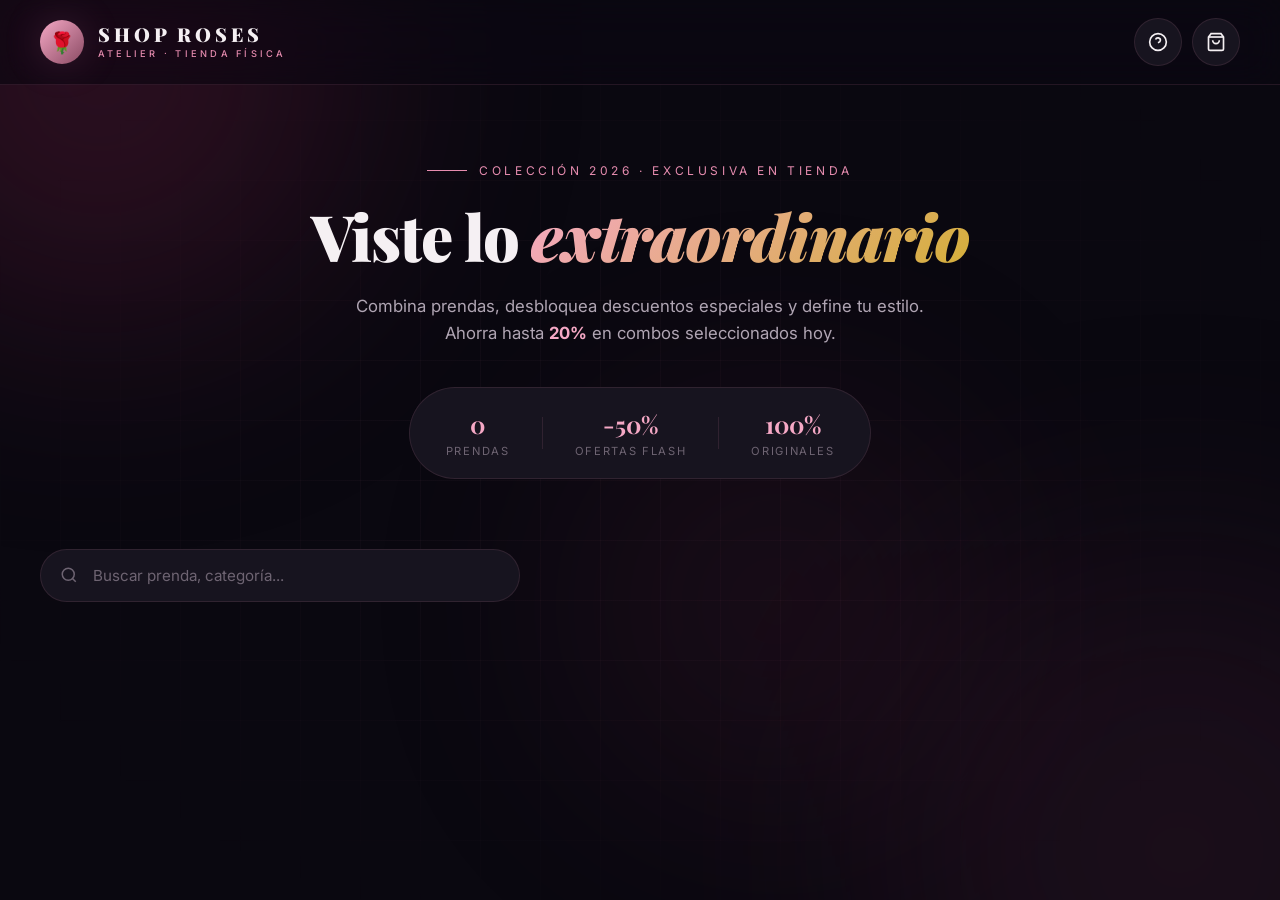
<file: index.html>
<!DOCTYPE html>
<html lang="es">
<head>
  <meta charset="UTF-8">
  <meta name="viewport" content="width=device-width, initial-scale=1.0, maximum-scale=1.0, user-scalable=no">
  <meta name="theme-color" content="#0a0810">
  <title>Shop Roses · Colección Exclusiva</title>
  <link rel="preconnect" href="https://fonts.googleapis.com">
  <link rel="preconnect" href="https://fonts.gstatic.com" crossorigin>
  <link href="https://fonts.googleapis.com/css2?family=Playfair+Display:ital,wght@0,700;0,900;1,700&family=Inter:wght@300;400;500;600;700;800&display=swap" rel="stylesheet">
  <link rel="stylesheet" href="styles.css">
</head>
<body>
  <div id="loader" class="loader">
    <div class="loader-rose">🌹</div>
    <div class="loader-logo">SHOP ROSES</div>
    <div class="loader-bar"><div class="loader-progress"></div></div>
    <p class="loader-text">Preparando tu colección...</p>
  </div>

  <div class="ambient">
    <div class="orb orb-1"></div>
    <div class="orb orb-2"></div>
    <div class="orb orb-3"></div>
    <div class="grid-overlay"></div>
  </div>

  <header class="header" id="header">
    <div class="header-brand">
      <span class="brand-mark">🌹</span>
      <div class="brand-text">
        <span class="brand-name">SHOP ROSES</span>
        <span class="brand-tag">ATELIER · TIENDA FÍSICA</span>
      </div>
    </div>
    <div class="header-actions">
      <button id="helpBtn" class="icon-btn" title="Ayuda del vendedor">
        <svg viewBox="0 0 24 24" fill="none" stroke="currentColor" stroke-width="2"><circle cx="12" cy="12" r="10"/><path d="M9.09 9a3 3 0 0 1 5.83 1c0 2-3 3-3 3"/><line x1="12" y1="17" x2="12.01" y2="17"/></svg>
      </button>
      <button id="cartBtn" class="icon-btn cart-btn" title="Mi selección">
        <svg viewBox="0 0 24 24" fill="none" stroke="currentColor" stroke-width="2"><path d="M6 2 3 6v14a2 2 0 0 0 2 2h14a2 2 0 0 0 2-2V6l-3-4z"/><line x1="3" y1="6" x2="21" y2="6"/><path d="M16 10a4 4 0 0 1-8 0"/></svg>
        <span class="badge" id="cartCount">0</span>
      </button>
    </div>
  </header>

  <section class="hero">
    <div class="hero-inner">
      <p class="hero-eyebrow"><span class="line"></span> Colección 2026 · Exclusiva en tienda</p>
      <h1 class="hero-title">Viste lo <em>extraordinario</em></h1>
      <p class="hero-sub">Combina prendas, desbloquea descuentos especiales y define tu estilo.<br>Ahorra hasta <strong>20%</strong> en combos seleccionados hoy.</p>
      <div class="hero-stats">
        <div class="stat"><span class="stat-num" id="statProducts">0</span><span class="stat-label">Prendas</span></div>
        <div class="stat-divider"></div>
        <div class="stat"><span class="stat-num">-50%</span><span class="stat-label">Ofertas Flash</span></div>
        <div class="stat-divider"></div>
        <div class="stat"><span class="stat-num">100%</span><span class="stat-label">Originales</span></div>
      </div>
    </div>
  </section>

  <section class="filters">
    <div class="search-wrap">
      <svg class="search-icon" viewBox="0 0 24 24" fill="none" stroke="currentColor" stroke-width="2"><circle cx="11" cy="11" r="8"/><path d="m21 21-4.35-4.35"/></svg>
      <input type="text" id="searchInput" placeholder="Buscar prenda, categoría..." autocomplete="off">
    </div>
    <div class="categories" id="categories"></div>
  </section>

  <main class="catalog" id="catalog"></main>

  <!-- MODAL DEL CARRITO REDISEÑADO -->
  <div class="modal-overlay" id="cartOverlay">
    <div class="cart-modal">
      
      <div class="cart-header">
        <div>
          <h2>Tu selección</h2>
          <p class="drawer-sub" id="drawerSub">0 prendas</p>
        </div>
        <button class="close-btn" id="closeDrawer">✕</button>
      </div>

      <div class="cart-body">
        <!-- SECCIÓN 1: PRENDAS -->
        <div class="cart-section">
          <h3 class="section-title">🛍️ Prendas seleccionadas</h3>
          <div id="cartItems" class="cart-items-list"></div>
        </div>

        <!-- SECCIÓN 2: PROGRESO Y REGALO -->
        <div class="cart-section">
          <h3 class="section-title">🎁 Recompensas</h3>
          <div id="progressContainer" style="display: none; margin-bottom: 15px;">
            <p id="progressText" style="font-size: 0.85rem; color: #e68caf; margin-bottom: 8px; font-weight: bold;"></p>
            <div style="width: 100%; height: 10px; background: #2a2634; border-radius: 10px; overflow: hidden;">
              <div id="progressBar" style="height: 100%; width: 0%; background: linear-gradient(90deg, #e68caf, #f0cc55); transition: width 0.3s;"></div>
            </div>
          </div>
          
          <div id="giftCard" style="display: none; background: linear-gradient(135deg, rgba(240, 204, 85, 0.2), rgba(230, 140, 175, 0.1)); border: 1px solid #f0cc55; border-radius: 12px; padding: 15px; text-align: center; animation: pulse 2s infinite;">
            <p style="font-size: 1.5rem; margin: 0 0 5px 0;">🎉</p>
            <h4 style="color: #f0cc55; margin: 0 0 5px 0; font-size: 0.95rem;">¡Has desbloqueado un regalo!</h4>
            <p style="font-size: 0.8rem; color: #fff; margin: 0;">Se ha aplicado un <strong>descuento extra</strong> automáticamente.</p>
          </div>

          <div class="combo-hint" id="comboHint"></div>
          
          <div class="coupon-box" style="margin-top: 15px; display: flex; gap: 8px;">
            <input type="text" id="couponInput" placeholder="Código de cupón" style="flex:1; padding: 12px; background: #17141f; border: 1px solid rgba(230, 140, 175, 0.2); border-radius: 100px; color: #fff; outline:none;">
            <button id="btnCoupon" style="padding: 0 20px; background: #e68caf; color: #0a0810; border: none; border-radius: 100px; font-weight: bold; cursor: pointer;">Aplicar</button>
          </div>
        </div>

        <!-- SECCIÓN 3: RESUMEN DE PAGO -->
        <div class="cart-section">
          <h3 class="section-title">🧾 Resumen de pago</h3>
          <div class="totals">
            <div class="total-row" id="rowOriginal" style="display: none; color: #6e6472;">
              <span>Precio original</span><span id="cartOriginalTotal" style="text-decoration: line-through;">$0</span>
            </div>
            
            <div class="total-row" id="rowItemDiscount" style="display: none; color: #2ecc71;">
              <span>Descuento en prendas</span><span id="cartItemDiscount">-$0</span>
            </div>
            
            <div class="total-row discount" id="cartDiscountRow" style="display:none; color: #2ecc71;">
              <span>🎁 Cupón aplicado</span><span id="cartDiscount">-$0</span>
            </div>

            <div class="total-row discount" id="cartGiftRow" style="display:none; color: #f0cc55;">
              <span>✨ Regalo desbloqueado</span><span id="cartGiftDiscount">-$0</span>
            </div>
            
            <div class="total-row grand"><span>Total a pagar</span><span id="cartTotal">$0</span></div>
            
            <div id="savingsBanner" style="display: none; background: rgba(46, 204, 113, 0.15); border: 1px solid #2ecc71; padding: 12px; border-radius: 8px; text-align: center; margin-top: 10px;">
              <p style="color: #2ecc71; font-size: 0.9rem; font-weight: bold; margin: 0;">✨ ¡Estás ahorrando <span id="cartTotalSavings">$0</span>!</p>
            </div>
          </div>
        </div>
      </div>

      <div class="cart-footer">
        <button class="btn-primary" id="checkoutBtn">
          <span>Confirmar pedido</span>
        </button>
        <p class="drawer-note">🌹 Tu pedido se envía al vendedor para empacar en tienda.</p>
      </div>

    </div>
  </div>

  <div class="modal-overlay" id="modalOverlay">
    <div class="modal" id="productModal">
      <button class="modal-close" id="closeModal">✕</button>
      <div id="modalContent"></div>
    </div>
  </div>

  <!-- MODAL DE DATOS DEL CLIENTE -->
  <div class="modal-overlay" id="checkoutOverlay" style="z-index: 10000;">
    <div class="modal" style="max-width: 400px; padding: 30px;">
      <h2 style="font-family: 'Playfair Display', serif; color: #e68caf; margin-bottom: 10px; font-size: 1.6rem; text-align: center;">Tus Datos</h2>
      <p style="font-size: 0.85rem; color: #b0a5b3; margin-bottom: 20px; text-align: center;">Ingresa tus datos para procesar el pedido en tienda.</p>
      
      <input type="text" id="cli_nombre" placeholder="Nombre completo" required style="width: 100%; padding: 14px; background: #0a0810; border: 1px solid #444; border-radius: 8px; color: white; margin-bottom: 12px; outline: none;">
      <input type="text" id="cli_cedula" placeholder="Cédula / Identificación" required style="width: 100%; padding: 14px; background: #0a0810; border: 1px solid #444; border-radius: 8px; color: white; margin-bottom: 12px; outline: none;">
      <input type="tel" id="cli_celular" placeholder="Número de celular" required style="width: 100%; padding: 14px; background: #0a0810; border: 1px solid #444; border-radius: 8px; color: white; margin-bottom: 12px; outline: none;">
      <input type="email" id="cli_email" placeholder="Correo electrónico (Opcional)" style="width: 100%; padding: 14px; background: #0a0810; border: 1px solid #444; border-radius: 8px; color: white; margin-bottom: 24px; outline: none;">
      
      <div style="display: flex; gap: 10px;">
        <button id="btnCancelCheckout" style="flex: 1; padding: 15px; background: transparent; border: 1px solid #444; border-radius: 8px; color: white; cursor: pointer;">Cancelar</button>
        <button id="btnProcesarPago" style="flex: 1; padding: 15px; background: #e68caf; color: #0a0810; border: none; border-radius: 8px; font-weight: bold; cursor: pointer;">Enviar Pedido</button>
      </div>
    </div>
  </div>

  <div class="modal-overlay" id="successOverlay">
    <div class="success-modal">
      <div class="success-icon">✓</div>
      <h2>¡Pedido confirmado!</h2>
      <p class="success-order" id="successOrder">Pedido #</p>
      <p class="success-msg">Nuestro equipo está preparando tu compra.<br>Acércate al mostrador para pagar y recibir tus prendas.</p>
      <button class="btn-primary" id="successClose">
        <span>Volver al catálogo</span>
      </button>
    </div>
  </div>

  <div class="toast-container" id="toastContainer"></div>

  <script src="app.js"></script>
</body>
</html>
</file>
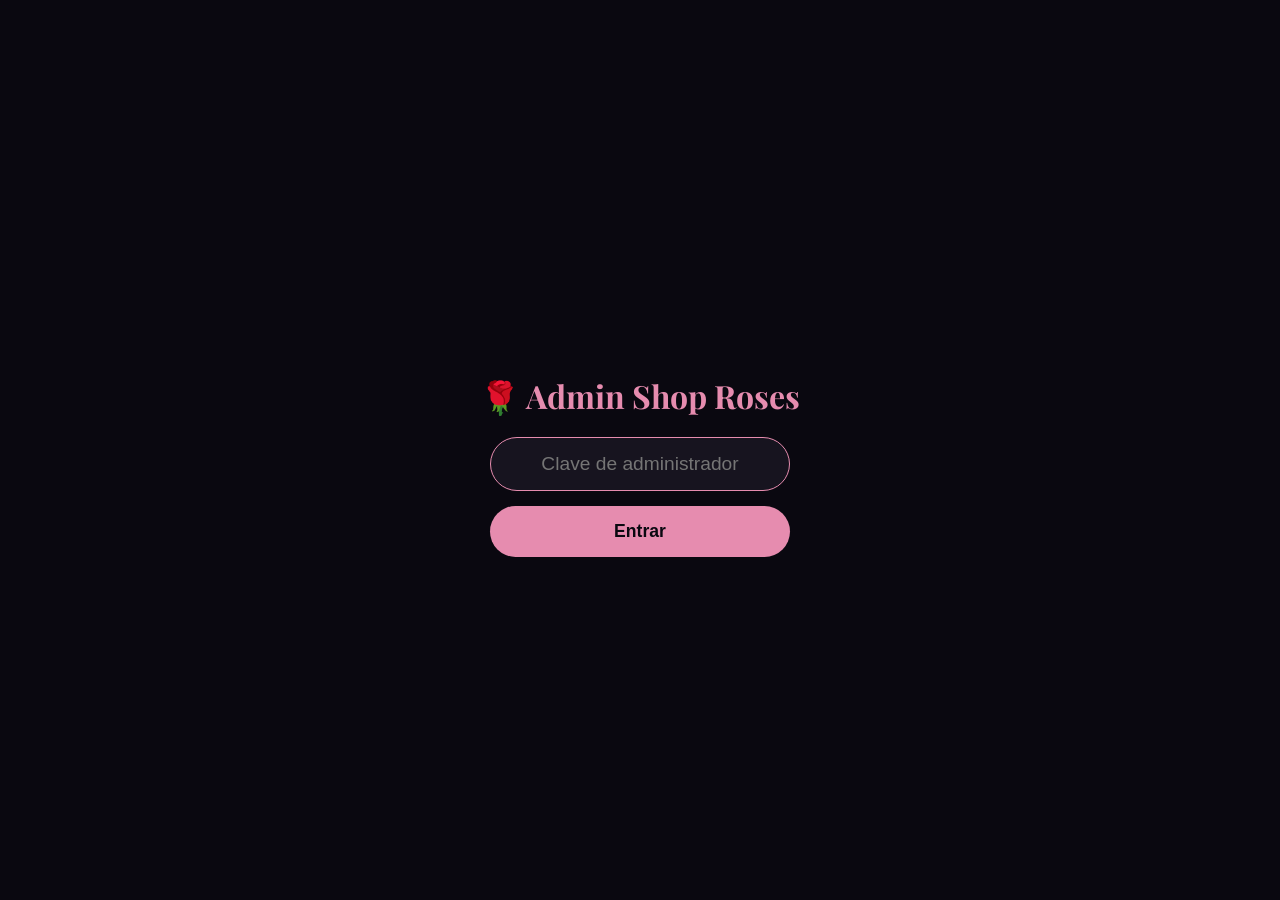
<file: admin.html>
<!DOCTYPE html>
<html lang="es">
<head>
  <meta charset="UTF-8">
  <meta name="viewport" content="width=device-width, initial-scale=1.0">
  <title>Shop Roses · Admin</title>
  <link href="https://fonts.googleapis.com/css2?family=Playfair+Display:wght@700;900&family=Inter:wght@400;600;800&display=swap" rel="stylesheet">
  <style>
    :root { --bg: #0a0810; --surface: #17141f; --rose: #e68caf; --gold: #f0cc55; --text: #f5f0f3; --dim: #6e6472; --success: #2ecc71; --danger: #ff4d6d; }
    * { box-sizing: border-box; margin: 0; padding: 0; }
    body { font-family: 'Inter', sans-serif; background: var(--bg); color: var(--text); padding: 20px; }
    
    #loginScreen { position: fixed; inset: 0; z-index: 99999; background: var(--bg); display: flex; flex-direction: column; align-items: center; justify-content: center; }
    #loginScreen h2 { font-family: 'Playfair Display', serif; color: var(--rose); font-size: 2rem; margin-bottom: 20px; }
    #loginScreen input { padding: 15px 20px; border-radius: 50px; border: 1px solid var(--rose); background: var(--surface); color: white; font-size: 1.2rem; text-align: center; width: 100%; max-width: 300px; margin-bottom: 15px; outline: none; }
    #loginScreen button { padding: 15px 40px; border-radius: 50px; border: none; background: var(--rose); color: var(--bg); font-size: 1.1rem; font-weight: bold; cursor: pointer; width: 100%; max-width: 300px; }
    #loginError { color: var(--danger); margin-top: 10px; display: none; }
    .hidden-app { display: none !important; }

    h1 { font-family: 'Playfair Display', serif; color: var(--rose); margin-bottom: 20px; display: flex; justify-content: space-between; align-items: center; flex-wrap: wrap; gap: 10px;}
    .btn-group { display: flex; gap: 10px; }
    .btn { padding: 10px 20px; background: var(--rose); color: var(--bg); border: none; border-radius: 50px; font-weight: bold; cursor: pointer; font-size:0.9rem; }
    .btn-cache { background: #9b59b6; color: white; }
    .btn-sm { padding: 6px 12px; font-size: 0.8rem; }
    .btn-green { background: var(--success); color: white; }
    .btn-red { background: var(--danger); color: white; }
    
    .grid-stats { display: grid; grid-template-columns: repeat(auto-fit, minmax(200px, 1fr)); gap: 20px; margin-bottom: 40px; }
    .card { background: var(--surface); padding: 20px; border-radius: 12px; border: 1px solid #2a2634; }
    .card h3 { font-size: 0.8rem; color: var(--dim); text-transform: uppercase; margin-bottom: 10px; }
    .card p { font-size: 1.8rem; font-weight: 800; color: var(--gold); }
    
    h2 { font-family: 'Playfair Display', serif; color: var(--text); margin-bottom: 15px; margin-top: 30px; }
    table { width: 100%; border-collapse: collapse; background: var(--surface); border-radius: 12px; overflow: hidden; margin-bottom: 20px; }
    th, td { padding: 12px 15px; text-align: left; border-bottom: 1px solid #2a2634; font-size: 0.85rem; }
    th { background: #1f1b2b; color: var(--rose); font-weight: 600; }
    img { width: 40px; height: 40px; object-fit: cover; border-radius: 5px; }
    .tag { padding: 4px 8px; border-radius: 20px; font-size: 0.7rem; font-weight: bold; }
    .tag.low { background: rgba(255, 77, 109, 0.2); color: var(--danger); }

    .date-filter { display: flex; gap: 10px; margin-bottom: 15px; align-items: center; background: var(--surface); padding: 15px; border-radius: 12px; }
    .date-filter input { padding: 10px; border-radius: 8px; border: 1px solid #444; background: #0a0810; color: white; }
    
    .config-box { background: var(--surface); padding: 20px; border-radius: 12px; border: 1px solid var(--gold); margin-bottom: 30px; }
    .config-box h3 { color: var(--gold); font-size: 1rem; margin-bottom: 15px; }
    .config-row { display: flex; gap: 15px; align-items: center; flex-wrap: wrap; margin-bottom: 10px; }
    .config-row label { font-size: 0.85rem; color: var(--dim); }
    .config-row input { padding: 10px; border-radius: 8px; border: 1px solid #444; background: #0a0810; color: white; width: 120px; }

    .cancel-box { background: var(--surface); padding: 20px; border-radius: 12px; border: 1px solid var(--danger); margin-bottom: 30px; }
    .cancel-box h3 { color: var(--danger); font-size: 1rem; margin-bottom: 15px; }
    .cancel-box input { padding: 10px; border-radius: 8px; border: 1px solid #444; background: #0a0810; color: white; width: 200px; margin-right: 10px; }
  </style>
</head>
<body>

  <div id="loginScreen">
    <h2>🌹 Admin Shop Roses</h2>
    <input type="password" id="accessCode" placeholder="Clave de administrador">
    <button onclick="verificarAcceso()">Entrar</button>
    <p id="loginError">Clave incorrecta.</p>
  </div>

  <div id="appContent" class="hidden-app">
    <h1>
      🌹 Shop Roses · Admin 
      <div class="btn-group">
        <button class="btn btn-cache" onclick="limpiarCache()">🗑️ Limpiar Caché</button>
        <button class="btn" onclick="cargarTodo()">↻ Actualizar Datos</button>
      </div>
    </h1>

    <div class="config-box">
      <h3>⚙️ Configuración de la Barra de Progreso (Regalo)</h3>
      <div class="config-row">
        <label>Margen de ganancia requerido ($):</label>
        <input type="number" id="cfgMeta" placeholder="Ej: 100000">
      </div>
      <div class="config-row">
        <label>Porcentaje de descuento extra (%):</label>
        <input type="number" id="cfgRegalo" placeholder="Ej: 10">
      </div>
      <button class="btn btn-sm" style="margin-top:10px; background:var(--gold);" onclick="guardarConfig()">Guardar Configuración</button>
    </div>

    <div class="cancel-box">
      <h3>🛑 Cancelar un Pedido</h3>
      <p style="font-size:0.85rem; color:var(--dim); margin-bottom:10px;">Ingresa el número de ticket (ej: SR-...) para anularlo y devolver el stock.</p>
      <input type="text" id="cancelOrderId" placeholder="Ej: SR-241122-154500">
      <button class="btn btn-sm btn-red" onclick="cancelarPedido()">Cancelar y Restock</button>
    </div>

    <div class="grid-stats">
      <div class="card"><h3>Ventas Hoy</h3><p id="statVentas">$0</p></div>
      <div class="card"><h3>Pedidos Hoy</h3><p id="statPedidos">0</p></div>
      <div class="card"><h3>Prendas en Stock</h3><p id="statStock">0</p></div>
    </div>

    <h2>📥 Nuevos Artículos de Aliados (Pendientes por Aprobar)</h2>
    <table>
      <thead><tr><th>Foto</th><th>Nombre</th><th>Proveedor</th><th>Costo</th><th>Precio Venta</th><th>Acción</th></tr></thead>
      <tbody id="tablaPendientes"><tr><td colspan="6">Cargando...</td></tr></tbody>
    </table>

    <h2>⚠️ Alerta de Inventario Bajo</h2>
    <table>
      <thead><tr><th>Producto</th><th>Proveedor</th><th>Stock</th></tr></thead>
      <tbody id="tablaStock"><tr><td colspan="3">Cargando...</td></tr></tbody>
    </table>

    <h2>📊 Historial de Ventas por Fechas</h2>
    <div class="date-filter">
      <label>Desde: <input type="date" id="fechaInicio"></label>
      <label>Hasta: <input type="date" id="fechaFin"></label>
      <button class="btn" onclick="consultarVentas()">Consultar</button>
    </div>
    <table>
      <thead><tr><th>Fecha</th><th>Ticket</th><th>Cliente</th><th>Productos</th><th>Total</th><th>Estado</th></tr></thead>
      <tbody id="tablaVentas"><tr><td colspan="6">Selecciona un rango de fechas.</td></tr></tbody>
    </table>
  </div>

  <script>
    const API_URL = 'https://script.google.com/macros/s/AKfycbw7gnp6dx6DywtMtapzZttYTWaq1pG43XTNvpExw2IVkARrsHIiXUCSf7MhiizMJpJ9GA/exec';

    function verificarAcceso() {
      const code = document.getElementById('accessCode').value.trim();
      if (code === '72294974') {
        document.getElementById('loginScreen').style.display = 'none';
        document.getElementById('appContent').classList.remove('hidden-app');
        cargarTodo();
      } else {
        document.getElementById('loginError').style.display = 'block';
        document.getElementById('accessCode').value = '';
      }
    }
    document.getElementById('accessCode').addEventListener('keypress', function(e) { if (e.key === 'Enter') verificarAcceso(); });

    async function limpiarCache() {
      const btn = event.target; btn.textContent = 'Borrando...'; btn.disabled = true;
      try { await fetch(API_URL + '?action=limpiarCache&t=' + Date.now()); alert('✅ Memoria borrada.'); } 
      catch(e) { alert('Error'); } 
      finally { btn.textContent = '🗑️ Limpiar Caché'; btn.disabled = false; cargarTodo(); }
    }

    async function guardarConfig() {
      const meta = document.getElementById('cfgMeta').value;
      const regalo = document.getElementById('cfgRegalo').value;
      if(!meta || !regalo) return alert('Llena ambos campos.');

      const btn = event.target; btn.textContent = 'Guardando...'; btn.disabled = true;
      try {
        await fetch(API_URL, {
          method: 'POST', headers: { 'Content-Type': 'text/plain;charset=utf-8' },
          body: JSON.stringify({ action: 'saveConfig', meta: Number(meta), porcentaje: Number(regalo) })
        });
        alert('✅ Configuración guardada.');
      } catch(e) { alert('Error al guardar.'); } 
      finally { btn.textContent = 'Guardar Configuración'; btn.disabled = false; cargarTodo(); }
    }

    async function cancelarPedido() {
      const id = document.getElementById('cancelOrderId').value.trim();
      if(!id) return alert('Ingresa el número de ticket (ej: SR-...)');
      if(!confirm(`¿Estás seguro de cancelar el pedido ${id} y devolver las prendas al stock?`)) return;

      const btn = event.target; btn.textContent = 'Cancelando...'; btn.disabled = true;
      try {
        const res = await fetch(API_URL + '?action=cancelarPedido&id=' + id + '&t=' + Date.now());
        const data = await res.json();
        if(data.status === 'success') {
          alert('✅ ' + data.message);
          document.getElementById('cancelOrderId').value = '';
          cargarTodo(); // Recargar stock e historial
        } else {
          alert('❌ Error: ' + data.message);
        }
      } catch(e) { alert('Error de conexión.'); } 
      finally { btn.textContent = 'Cancelar y Restock'; btn.disabled = false; }
    }

    async function cargarTodo() {
      document.getElementById('tablaPendientes').innerHTML = '<tr><td colspan="6">Cargando...</td></tr>';
      
      try {
        const res = await fetch(API_URL + '?action=getAdminData&t=' + Date.now());
        const data = await res.json();
        
        if(data.status === 'success') {
          document.getElementById('statVentas').textContent = '$' + (Number(data.stats.ventasHoy) || 0);
          document.getElementById('statPedidos').textContent = Number(data.stats.pedidosHoy) || 0;
          document.getElementById('statStock').textContent = Number(data.stats.stockTotal) || 0;
          
          if(data.config) {
            document.getElementById('cfgMeta').value = data.config.meta;
            document.getElementById('cfgRegalo').value = data.config.regalo;
          }

          let stockHtml = (data.bajoStock || []).map(p => `<tr><td>${p.nombre}</td><td>${p.proveedor}</td><td><span class="tag low">${p.stock}</span></td></tr>`).join('');
          document.getElementById('tablaStock').innerHTML = stockHtml || '<tr><td colspan="3">Inventario saludable</td></tr>';

          if(data.pendientes && data.pendientes.length > 0) {
            document.getElementById('tablaPendientes').innerHTML = data.pendientes.map(p => `
              <tr>
                <td><img src="${p.ImagenURL.split(',')[0].trim()}" onerror="this.src='https://via.placeholder.com/40'"></td>
                <td>${p.Nombre} (${p.Tallas})</td><td>${p.Proveedor}</td><td>$${p.Costo}</td><td>$${p.Precio_Actual}</td>
                <td>
                  <button class="btn btn-sm btn-green" onclick="cambiarEstado(${p.fila}, 'Aprobado')">Aprobar</button>
                  <button class="btn btn-sm btn-red" onclick="cambiarEstado(${p.fila}, 'Rechazado')">Rechazar</button>
                </td>
              </tr>`).join('');
          } else {
            document.getElementById('tablaPendientes').innerHTML = '<tr><td colspan="6">No hay productos pendientes por revisar.</td></tr>';
          }
        } else { throw new Error(data.message); }
      } catch(e) {
        document.getElementById('tablaPendientes').innerHTML = '<tr><td colspan="6" style="color:red;">Error al cargar.</td></tr>';
      }
    }

    async function cambiarEstado(fila, estado) {
      if(!confirm(`¿Marcar producto como ${estado}?`)) return;
      try { await fetch(`${API_URL}?action=cambiarAprobacion&fila=${fila}&estado=${estado}&t=${Date.now()}`); cargarTodo(); } catch(e) { alert('Error'); }
    }

    async function consultarVentas() {
      const inicio = document.getElementById('fechaInicio').value;
      const fin = document.getElementById('fechaFin').value;
      if(!inicio || !fin) return alert('Selecciona ambas fechas');
      const tbody = document.getElementById('tablaVentas'); tbody.innerHTML = '<tr><td colspan="6">Consultando...</td></tr>';

      try {
        const res = await fetch(`${API_URL}?action=getVentasFechas&start=${inicio}&end=${fin}&t=${Date.now()}`);
        const data = await res.json();
        if(data.status === 'success' && data.ventas.length > 0) {
          tbody.innerHTML = data.ventas.map(v => `<tr><td>${v.fecha}</td><td>${v.id}</td><td>${v.cliente}</td><td>${v.productos}</td><td>$${v.total}</td><td>${v.estado}</td></tr>`).join('');
        } else { tbody.innerHTML = '<tr><td colspan="6">No hay ventas en este rango.</td></tr>'; }
      } catch(e) { tbody.innerHTML = '<tr><td colspan="6">Error al consultar.</td></tr>'; }
    }
  </script>
</body>
</html>
</file>
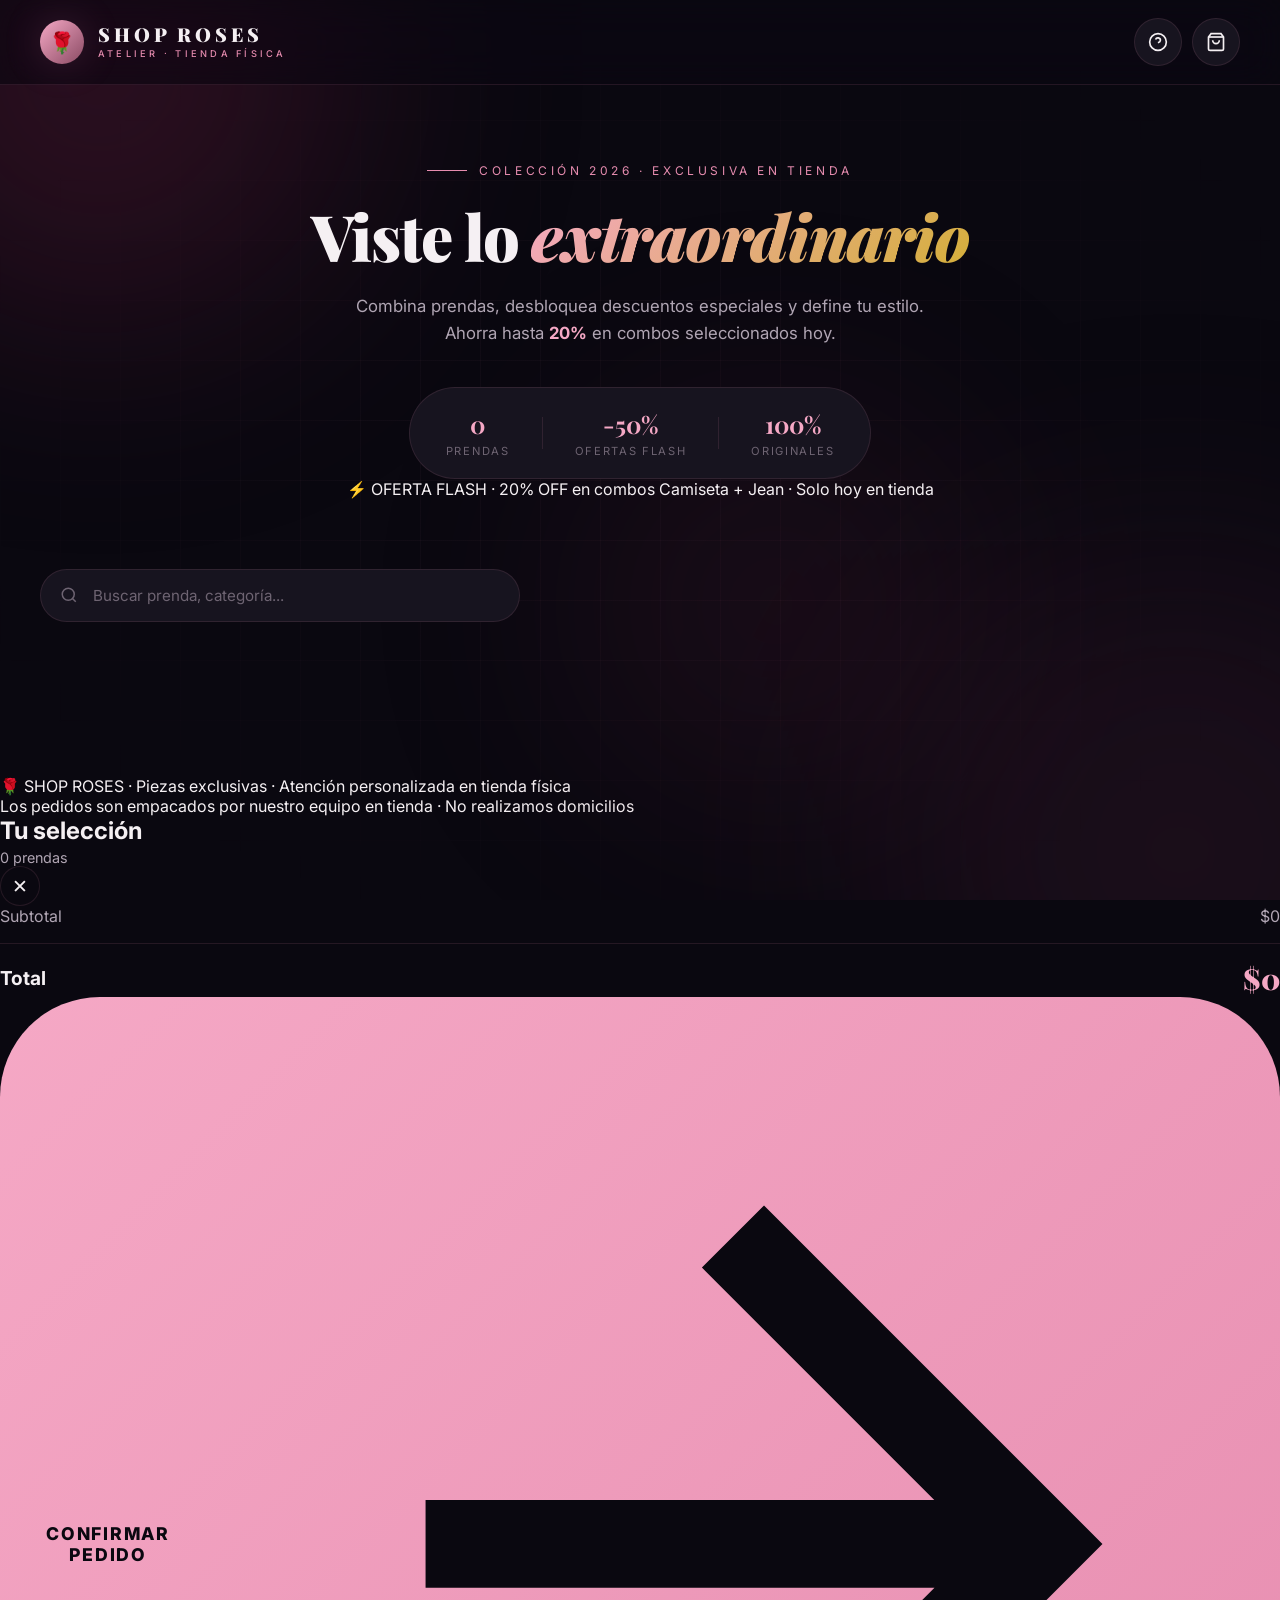
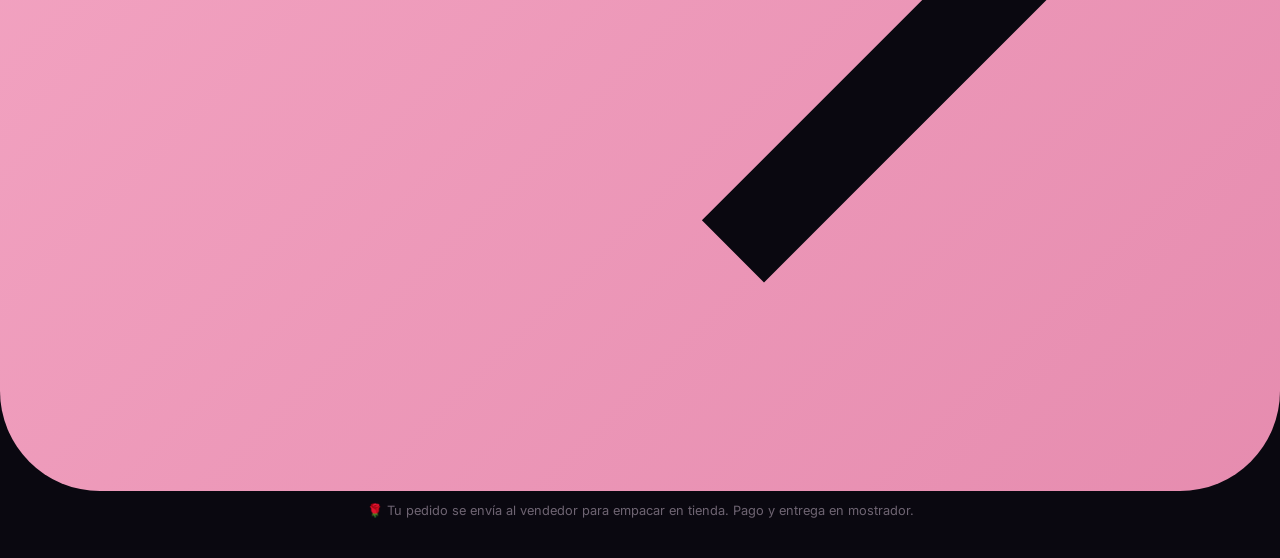
<file: index.html.html>
<!DOCTYPE html>
<html lang="es">
<head>
  <meta charset="UTF-8">
  <meta name="viewport" content="width=device-width, initial-scale=1.0, maximum-scale=1.0, user-scalable=no">
  <meta name="theme-color" content="#0a0810">
  <title>Shop Roses · Colección Exclusiva</title>
  <link rel="preconnect" href="https://fonts.googleapis.com">
  <link rel="preconnect" href="https://fonts.gstatic.com" crossorigin>
  <link href="https://fonts.googleapis.com/css2?family=Playfair+Display:ital,wght@0,700;0,900;1,700&family=Inter:wght@300;400;500;600;700;800&display=swap" rel="stylesheet">
  <link rel="stylesheet" href="styles.css">
</head>
<body>

  <!-- LOADER -->
  <div id="loader" class="loader">
    <div class="loader-rose">🌹</div>
    <div class="loader-logo">SHOP ROSES</div>
    <div class="loader-bar"><div class="loader-progress"></div></div>
    <p class="loader-text">Preparando tu colección...</p>
  </div>

  <!-- AMBIENT BACKGROUND -->
  <div class="ambient">
    <div class="orb orb-1"></div>
    <div class="orb orb-2"></div>
    <div class="orb orb-3"></div>
    <div class="grid-overlay"></div>
  </div>

  <!-- HEADER -->
  <header class="header" id="header">
    <div class="header-brand">
      <span class="brand-mark">🌹</span>
      <div class="brand-text">
        <span class="brand-name">SHOP ROSES</span>
        <span class="brand-tag">ATELIER · TIENDA FÍSICA</span>
      </div>
    </div>
    <div class="header-actions">
      <button id="helpBtn" class="icon-btn" title="Ayuda del vendedor">
        <svg viewBox="0 0 24 24" fill="none" stroke="currentColor" stroke-width="2"><circle cx="12" cy="12" r="10"/><path d="M9.09 9a3 3 0 0 1 5.83 1c0 2-3 3-3 3"/><line x1="12" y1="17" x2="12.01" y2="17"/></svg>
      </button>
      <button id="cartBtn" class="icon-btn cart-btn" title="Mi selección">
        <svg viewBox="0 0 24 24" fill="none" stroke="currentColor" stroke-width="2"><path d="M6 2 3 6v14a2 2 0 0 0 2 2h14a2 2 0 0 0 2-2V6l-3-4z"/><line x1="3" y1="6" x2="21" y2="6"/><path d="M16 10a4 4 0 0 1-8 0"/></svg>
        <span class="badge" id="cartCount">0</span>
      </button>
    </div>
  </header>

  <!-- HERO -->
  <section class="hero">
    <div class="hero-inner">
      <p class="hero-eyebrow"><span class="line"></span> Colección 2026 · Exclusiva en tienda</p>
      <h1 class="hero-title">Viste lo <em>extraordinario</em></h1>
      <p class="hero-sub">Combina prendas, desbloquea descuentos especiales y define tu estilo.<br>Ahorra hasta <strong>20%</strong> en combos seleccionados hoy.</p>
      <div class="hero-stats">
        <div class="stat"><span class="stat-num" id="statProducts">0</span><span class="stat-label">Prendas</span></div>
        <div class="stat-divider"></div>
        <div class="stat"><span class="stat-num">-50%</span><span class="stat-label">Ofertas Flash</span></div>
        <div class="stat-divider"></div>
        <div class="stat"><span class="stat-num">100%</span><span class="stat-label">Originales</span></div>
      </div>
    </div>
    <div class="flash-banner" id="flashBanner">
      <span class="flash-icon">⚡</span>
      <span class="flash-text">OFERTA FLASH · 20% OFF en combos Camiseta + Jean · Solo hoy en tienda</span>
    </div>
  </section>

  <!-- FILTROS -->
  <section class="filters">
    <div class="search-wrap">
      <svg class="search-icon" viewBox="0 0 24 24" fill="none" stroke="currentColor" stroke-width="2"><circle cx="11" cy="11" r="8"/><path d="m21 21-4.35-4.35"/></svg>
      <input type="text" id="searchInput" placeholder="Buscar prenda, categoría..." autocomplete="off">
    </div>
    <div class="categories" id="categories"></div>
  </section>

  <!-- CATALOGO -->
  <main class="catalog" id="catalog"></main>

  <!-- FOOTER -->
  <footer class="footer">
    <p>🌹 SHOP ROSES · Piezas exclusivas · Atención personalizada en tienda física</p>
    <p class="footer-sub">Los pedidos son empacados por nuestro equipo en tienda · No realizamos domicilios</p>
  </footer>

  <!-- CART DRAWER -->
  <div class="drawer-overlay" id="drawerOverlay"></div>
  <aside class="drawer" id="cartDrawer">
    <div class="drawer-header">
      <div>
        <h2>Tu selección</h2>
        <p class="drawer-sub" id="drawerSub">0 prendas</p>
      </div>
      <button class="close-btn" id="closeDrawer">✕</button>
    </div>
    <div class="drawer-body" id="cartItems"></div>
    <div class="drawer-footer">
      <div class="combo-hint" id="comboHint"></div>
      <div class="totals">
        <div class="total-row"><span>Subtotal</span><span id="cartSubtotal">$0</span></div>
        <div class="total-row discount" id="cartDiscountRow" style="display:none">
          <span>🎁 Descuento combo</span><span id="cartDiscount">-$0</span>
        </div>
        <div class="total-row grand"><span>Total</span><span id="cartTotal">$0</span></div>
      </div>
      <button class="btn-primary" id="checkoutBtn">
        <span>Confirmar pedido</span>
        <svg viewBox="0 0 24 24" fill="none" stroke="currentColor" stroke-width="2"><path d="M5 12h14M12 5l7 7-7 7"/></svg>
      </button>
      <p class="drawer-note">🌹 Tu pedido se envía al vendedor para empacar en tienda. Pago y entrega en mostrador.</p>
    </div>
  </aside>

  <!-- MODAL PRODUCTO -->
  <div class="modal-overlay" id="modalOverlay">
    <div class="modal" id="productModal">
      <button class="modal-close" id="closeModal">✕</button>
      <div id="modalContent"></div>
    </div>
  </div>

  <!-- MODAL ÉXITO -->
  <div class="modal-overlay" id="successOverlay">
    <div class="success-modal">
      <div class="success-icon">✓</div>
      <h2>¡Pedido confirmado!</h2>
      <p class="success-order" id="successOrder">Pedido #</p>
      <p class="success-msg">Nuestro equipo está preparando tu compra.<br>Acércate al mostrador para pagar y recibir tus prendas.</p>
      <button class="btn-primary" id="successClose">
        <span>Volver al catálogo</span>
      </button>
    </div>
  </div>

  <!-- TOASTS -->
  <div class="toast-container" id="toastContainer"></div>

  <script src="app.js"></script>
</body>
</html>
</file>
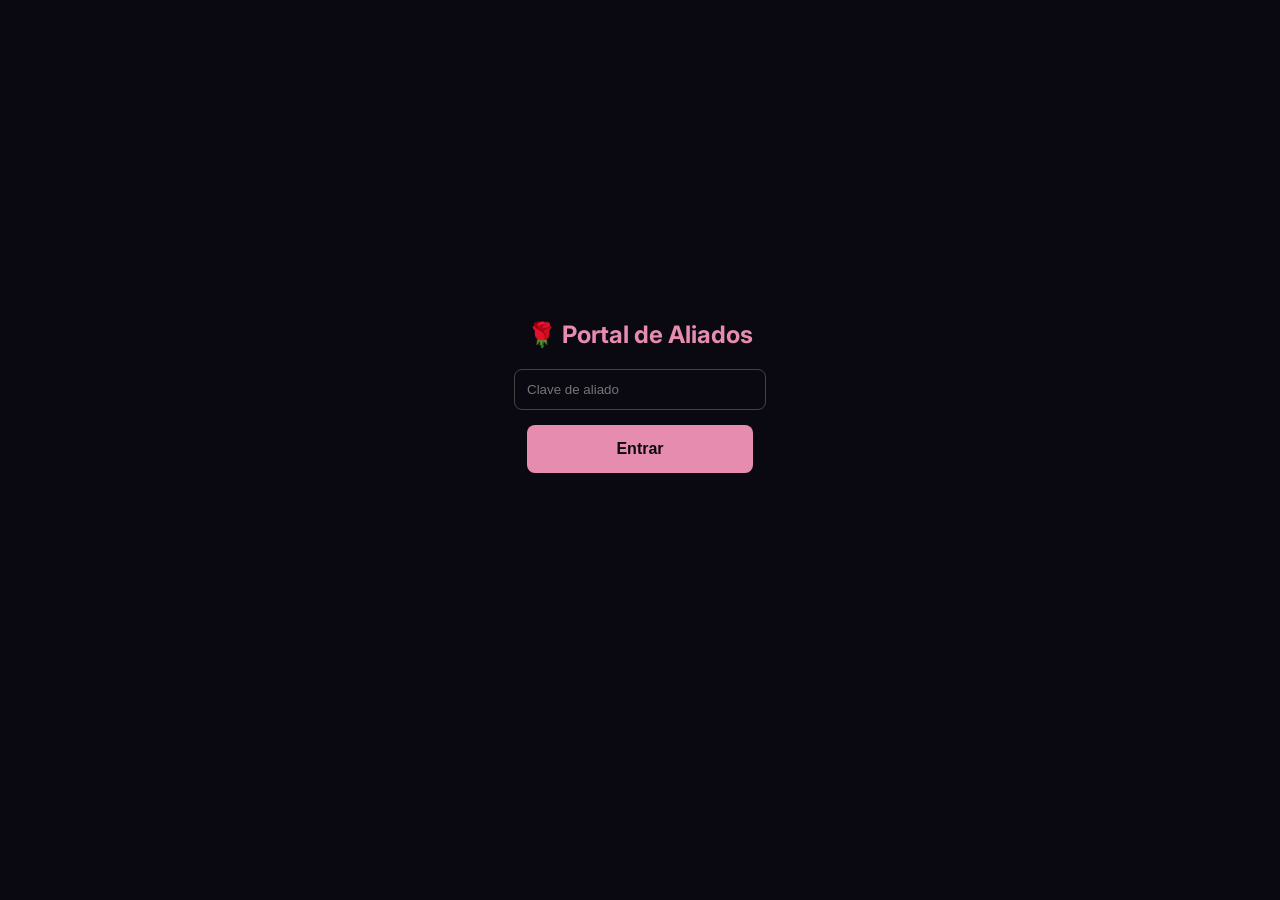
<file: Terceros.html>
<!DOCTYPE html>
<html lang="es">
<head>
  <meta charset="UTF-8">
  <meta name="viewport" content="width=device-width, initial-scale=1.0">
  <title>Shop Roses · Portal de Aliados</title>
  <link href="https://fonts.googleapis.com/css2?family=Inter:wght@400;600;800&display=swap" rel="stylesheet">
  <style>
    body { font-family: 'Inter', sans-serif; background: #0a0810; color: #f5f0f3; padding: 20px; display: flex; justify-content: center; }
    .container { width: 100%; max-width: 500px; background: #17141f; padding: 30px; border-radius: 16px; border: 1px solid #e68caf; margin-top: 50px; }
    h1 { color: #e68caf; text-align: center; font-size: 1.5rem; margin-bottom: 20px; }
    input, select { width: 100%; padding: 12px; margin-bottom: 15px; background: #0a0810; border: 1px solid #444; border-radius: 8px; color: white; outline: none; }
    input:focus, select:focus { border-color: #e68caf; }
    button { width: 100%; padding: 15px; background: #e68caf; color: #0a0810; border: none; border-radius: 8px; font-weight: bold; font-size: 1rem; cursor: pointer; }
    button:active { transform: scale(0.98); }
    #loginScreen { display: flex; flex-direction: column; align-items: center; justify-content: center; height: 80vh; }
    .hidden { display: none !important; }
  </style>
</head>
<body>

  <!-- LOGIN DE TERCEROS -->
  <div id="loginScreen">
    <h1 style="color:#e68caf; margin-bottom:20px;">🌹 Portal de Aliados</h1>
    <input type="password" id="accessCode" placeholder="Clave de aliado" style="max-width:300px;">
    <button onclick="verificarAcceso()" style="max-width:300px;">Entrar</button>
  </div>

  <!-- FORMULARIO DE CARGA -->
  <div id="formScreen" class="container hidden">
    <h1>Subir Prenda a Vitrina</h1>
    <p style="text-align:center; font-size:0.8rem; color:#b0a5b3; margin-bottom:20px;">Shop Roses la venderá y te pagaremos tu costo al final del día.</p>
    
    <form id="productForm">
      <input type="text" id="nombre" placeholder="Nombre de la prenda" required>
      <select id="categoria" required>
        <option value="">Selecciona categoría...</option>
        <option value="Camisetas">Camisetas</option>
        <option value="Jeans">Jeans</option>
        <option value="Vestidos">Vestidos</option>
        <option value="Blusas">Blusas</option>
        <option value="Accesorios">Accesorios</option>
      </select>
      <input type="number" id="precio_costo" placeholder="Tu precio (lo que te pagamos)" required>
      <input type="number" id="precio_venta" placeholder="Precio al público (con ganancia de Shop Roses)" required>
      <input type="number" id="stock" placeholder="Cantidad en stock" required>
      <input type="text" id="tallas" placeholder="Tallas (ej: S, M, L o Única)" required>
      <input type="url" id="imagen" placeholder="Enlace de la foto (URL de Google Drive o Imgur)" required>
      <input type="text" id="proveedor" placeholder="Nombre de tu local" required>
      <button type="submit" id="btnSubmit">Subir Prenda</button>
    </form>
    <p id="msg" style="text-align:center; margin-top:15px; font-weight:bold;"></p>
  </div>

  <script>
    const APPS_SCRIPT_URL = 'https://script.google.com/macros/s/AKfycbw7gnp6dx6DywtMtapzZttYTWaq1pG43XTNvpExw2IVkARrsHIiXUCSf7MhiizMJpJ9GA/exec';

    function verificarAcceso() {
      const code = document.getElementById('accessCode').value.trim();
      if (code === 'p_shoproses') {
        document.getElementById('loginScreen').classList.add('hidden');
        document.getElementById('formScreen').classList.remove('hidden');
      } else {
        alert('Clave incorrecta');
      }
    }

    document.getElementById('productForm').addEventListener('submit', async (e) => {
      e.preventDefault();
      const btn = document.getElementById('btnSubmit');
      btn.textContent = 'Subiendo...';
      btn.disabled = true;

      const payload = {
        action: 'addProduct',
        nombre: document.getElementById('nombre').value,
        categoria: document.getElementById('categoria').value,
        precio_costo: document.getElementById('precio_costo').value,
        precio_venta: document.getElementById('precio_venta').value,
        stock: document.getElementById('stock').value,
        tallas: document.getElementById('tallas').value,
        imagen: document.getElementById('imagen').value,
        proveedor: document.getElementById('proveedor').value
      };

      try {
        const res = await fetch(APPS_SCRIPT_URL, {
          method: 'POST',
          headers: { 'Content-Type': 'text/plain;charset=utf-8' },
          body: JSON.stringify(payload)
        });
        const data = await res.json();
        
        if(data.status === 'success') {
          document.getElementById('msg').style.color = '#2ecc71';
          document.getElementById('msg').textContent = '¡Prenda subida con éxito!';
          document.getElementById('productForm').reset();
        } else {
          throw new Error();
        }
      } catch(err) {
        document.getElementById('msg').style.color = '#ff4d6d';
        document.getElementById('msg').textContent = 'Error al subir. Intenta de nuevo.';
      } finally {
        btn.textContent = 'Subir Prenda';
        btn.disabled = false;
      }
    });
  </script>
</body>
</html>
</file>
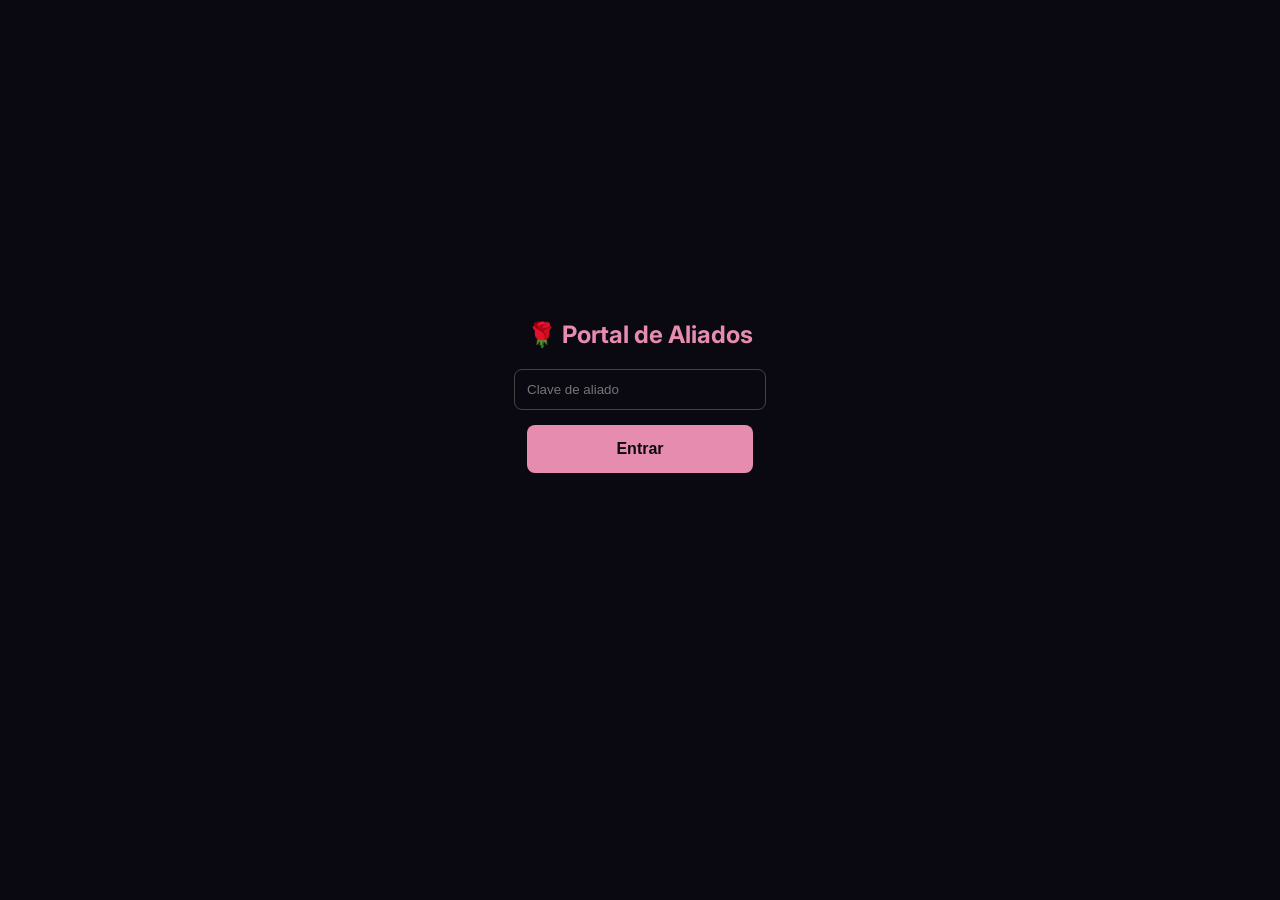
<file: terceros.html>
<!DOCTYPE html>
<html lang="es">
<head>
  <meta charset="UTF-8">
  <meta name="viewport" content="width=device-width, initial-scale=1.0">
  <title>Shop Roses · Portal de Aliados</title>
  <link href="https://fonts.googleapis.com/css2?family=Inter:wght@400;600;800&display=swap" rel="stylesheet">
  <style>
    body { font-family: 'Inter', sans-serif; background: #0a0810; color: #f5f0f3; padding: 20px; display: flex; justify-content: center; }
    .container { width: 100%; max-width: 500px; background: #17141f; padding: 30px; border-radius: 16px; border: 1px solid #e68caf; margin-top: 50px; }
    h1 { color: #e68caf; text-align: center; font-size: 1.5rem; margin-bottom: 20px; }
    input, select { width: 100%; padding: 12px; margin-bottom: 15px; background: #0a0810; border: 1px solid #444; border-radius: 8px; color: white; outline: none; }
    input:focus, select:focus { border-color: #e68caf; }
    button { width: 100%; padding: 15px; background: #e68caf; color: #0a0810; border: none; border-radius: 8px; font-weight: bold; font-size: 1rem; cursor: pointer; }
    button:active { transform: scale(0.98); }
    button:disabled { opacity: 0.5; cursor: not-allowed; }
    #loginScreen { display: flex; flex-direction: column; align-items: center; justify-content: center; height: 80vh; }
    .hidden { display: none !important; }
    #msg { text-align: center; margin-top: 15px; font-weight: bold; }
  </style>
</head>
<body>

  <div id="loginScreen">
    <h1 style="color:#e68caf; margin-bottom:20px;">🌹 Portal de Aliados</h1>
    <input type="password" id="accessCode" placeholder="Clave de aliado" style="max-width:300px;">
    <button onclick="verificarAcceso()" style="max-width:300px;">Entrar</button>
  </div>

  <div id="formScreen" class="container hidden">
    <h1>Subir Prenda a Vitrina</h1>
    <p style="text-align:center; font-size:0.8rem; color:#b0a5b3; margin-bottom:20px;">Shop Roses la venderá y te pagaremos tu costo al final del día.</p>
    
    <form id="productForm">
      <input type="text" id="nombre" placeholder="Nombre de la prenda" required>
      <select id="categoria" required>
        <option value="">Selecciona categoría...</option>
        <option value="Camisetas">Camisetas</option>
        <option value="Jeans">Jeans</option>
        <option value="Vestidos">Vestidos</option>
        <option value="Blusas">Blusas</option>
        <option value="Accesorios">Accesorios</option>
      </select>
      <input type="number" id="precio_costo" placeholder="Tu precio (lo que te pagamos)" required>
      <input type="number" id="precio_venta" placeholder="Precio al público (con ganancia)" required>
      <input type="number" id="stock" placeholder="Cantidad en stock" required>
      <input type="text" id="tallas" placeholder="Tallas (ej: S, M, L o Única)" required>
      <input type="text" id="imagen" placeholder="Enlaces de fotos separados por coma (URL1, URL2)" required>
      <input type="text" id="proveedor" placeholder="Nombre de tu local" required>
      <button type="submit" id="btnSubmit">Subir Prenda</button>
    </form>
    <p id="msg"></p>
  </div>

  <script>
    const APPS_SCRIPT_URL = 'https://script.google.com/macros/s/AKfycbw7gnp6dx6DywtMtapzZttYTWaq1pG43XTNvpExw2IVkARrsHIiXUCSf7MhiizMJpJ9GA/exec';

    function verificarAcceso() {
      const code = document.getElementById('accessCode').value.trim();
      if (code === 'p_shoproses') {
        document.getElementById('loginScreen').classList.add('hidden');
        document.getElementById('formScreen').classList.remove('hidden');
      } else {
        alert('Clave incorrecta');
      }
    }

    document.getElementById('productForm').addEventListener('submit', async (e) => {
      e.preventDefault();
      const btn = document.getElementById('btnSubmit');
      const msg = document.getElementById('msg');
      
      btn.textContent = 'Subiendo...';
      btn.disabled = true;
      msg.textContent = '';

      const payload = {
        action: 'addProduct',
        nombre: document.getElementById('nombre').value,
        categoria: document.getElementById('categoria').value,
        precio_costo: document.getElementById('precio_costo').value,
        precio_venta: document.getElementById('precio_venta').value,
        stock: document.getElementById('stock').value,
        tallas: document.getElementById('tallas').value,
        imagen: document.getElementById('imagen').value,
        proveedor: document.getElementById('proveedor').value
      };

      // Temporizador de seguridad (10 segundos máximo)
      const controller = new AbortController();
      const timeoutId = setTimeout(() => controller.abort(), 10000);

      try {
        const res = await fetch(APPS_SCRIPT_URL, {
          method: 'POST',
          headers: { 'Content-Type': 'text/plain;charset=utf-8' },
          body: JSON.stringify(payload),
          signal: controller.signal
        });
        
        clearTimeout(timeoutId);
        const data = await res.json();
        
        if(data.status === 'success') {
          msg.style.color = '#2ecc71';
          msg.textContent = '¡Prenda subida con éxito! Pendiente de aprobación.';
          document.getElementById('productForm').reset();
        } else {
          throw new Error(data.message || 'Error del servidor');
        }
      } catch(err) {
        clearTimeout(timeoutId);
        msg.style.color = '#ff4d6d';
        if (err.name === 'AbortError') {
          msg.textContent = 'El servidor tardó mucho en responder. Verifica tu Apps Script.';
        } else {
          msg.textContent = 'Error al subir. Avisa al administrador.';
        }
      } finally {
        btn.textContent = 'Subir Prenda';
        btn.disabled = false;
      }
    });
  </script>
</body>
</html>
</file>
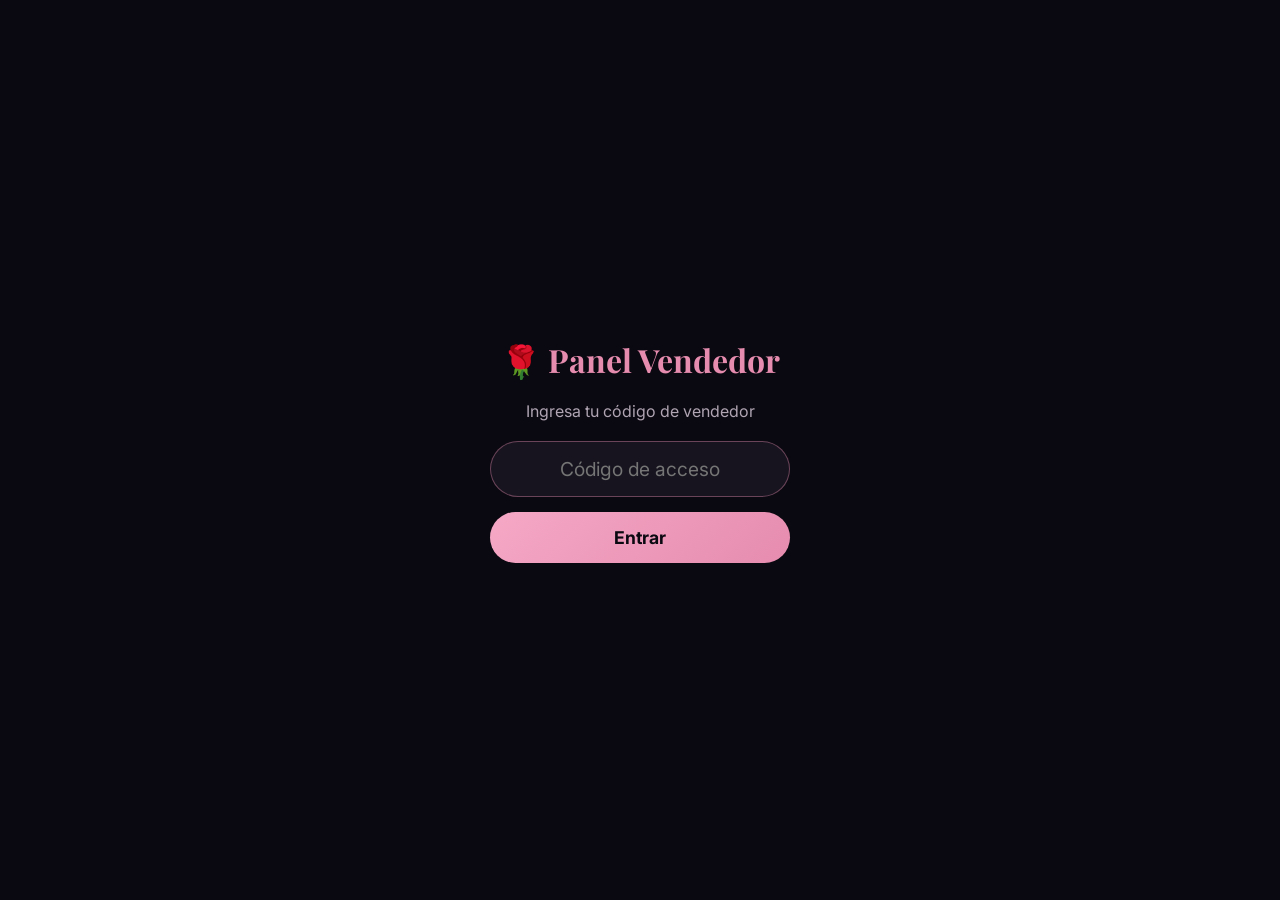
<file: vendedor.html>
<!DOCTYPE html>
<html lang="es">
<head>
  <meta charset="UTF-8">
  <meta name="viewport" content="width=device-width, initial-scale=1.0, maximum-scale=1.0, user-scalable=no">
  <meta name="theme-color" content="#0a0810">
  <title>Shop Roses · Panel Vendedor</title>
  <link rel="preconnect" href="https://fonts.googleapis.com">
  <link rel="preconnect" href="https://fonts.gstatic.com" crossorigin>
  <link href="https://fonts.googleapis.com/css2?family=Playfair+Display:wght@700;900&family=Inter:wght@300;400;500;600;700;800&display=swap" rel="stylesheet">
  <link rel="stylesheet" href="vendedor.css">
  <style>
    #loginScreen {
      position: fixed; inset: 0; z-index: 99999;
      background: #0a0810; display: flex; flex-direction: column;
      align-items: center; justify-content: center; padding: 20px;
    }
    #loginScreen h2 { font-family: 'Playfair Display', serif; color: #e68caf; font-size: 2rem; margin-bottom: 20px; text-align: center; }
    #loginScreen input {
      padding: 15px 20px; border-radius: 50px; border: 1px solid rgba(230, 140, 175, 0.4);
      background: #17141f; color: white; font-size: 1.2rem; text-align: center;
      width: 100%; max-width: 300px; margin-bottom: 15px; outline: none;
    }
    #loginScreen button {
      padding: 15px 40px; border-radius: 50px; border: none;
      background: linear-gradient(135deg, #f5a8c5, #e68caf); color: #0a0810;
      font-size: 1.1rem; font-weight: bold; cursor: pointer; width: 100%; max-width: 300px;
    }
    #loginError { color: #ff4d6d; margin-top: 10px; font-size: 0.9rem; display: none; }
    .hidden-app { display: none !important; }
  </style>
</head>
<body>

  <!-- PANTALLA DE BLOQUEO VENDEDORES -->
  <div id="loginScreen">
    <h2>🌹 Panel Vendedor</h2>
    <p style="color:#b0a5b3; margin-bottom:20px; text-align:center;">Ingresa tu código de vendedor</p>
    <input type="password" id="accessCode" placeholder="Código de acceso">
    <button onclick="verificarAcceso()">Entrar</button>
    <p id="loginError">Código incorrecto.</p>
  </div>

  <div id="appContent" class="hidden-app">
    <div class="ambient">
      <div class="orb orb-1"></div>
      <div class="orb orb-2"></div>
      <div class="grid-overlay"></div>
    </div>

    <header class="seller-header">
      <div class="seller-brand">
        <span class="brand-mark">🌹</span>
        <div class="brand-text">
          <span class="brand-name">SHOP ROSES</span>
          <span class="brand-tag">PANEL VENDEDOR</span>
        </div>
      </div>
      <div class="header-right">
        <button class="btn-refresh" id="btnRefresh" title="Actualizar pedidos">
          <svg viewBox="0 0 24 24" fill="none" stroke="currentColor" stroke-width="2"><path d="M23 4v6h-6M1 20v-6h6"/><path d="M3.51 9a9 9 0 0 1 14.85-3.36L23 10M1 14l4.64 4.36A9 9 0 0 0 20.49 15"/></svg>
        </button>
      </div>
    </header>

    <section class="status-bar">
      <div class="status-card pendientes">
        <span class="status-label">Pendientes</span>
        <span class="status-num" id="countPendientes">0</span>
      </div>
      <div class="status-card success">
        <span class="status-label">Empacados hoy</span>
        <span class="status-num" id="countEmpacados">0</span>
      </div>
      <div class="status-card money">
        <span class="status-label">Ventas hoy</span>
        <span class="status-num" id="countVentas">$0</span>
      </div>
      <div class="status-live" id="liveIndicator">
        <span class="live-dot"></span>
        <span id="liveText">En vivo</span>
      </div>
    </section>

    <section class="search-section">
      <div class="search-wrap">
        <svg class="search-icon" viewBox="0 0 24 24" fill="none" stroke="currentColor" stroke-width="2"><circle cx="11" cy="11" r="8"/><path d="m21 21-4.35-4.35"/></svg>
        <input type="text" id="searchPedido" placeholder="Buscar por ID o producto...">
      </div>
    </section>

    <main class="pedidos-grid" id="pedidosList"></main>

    <div class="empty-state" id="emptyState" style="display:none">
      <div class="empty-icon">✅</div>
      <h2>Todo al día</h2>
      <p>No hay pedidos pendientes por empacar</p>
    </div>

    <div class="toast-container" id="toastContainer"></div>

    <div class="confirm-overlay" id="confirmOverlay">
      <div class="confirm-box">
        <div class="confirm-icon">📦</div>
        <h3>¿Empacar este pedido?</h3>
        <p id="confirmText">Pedido #</p>
        <div class="confirm-actions">
          <button class="btn-secondary" id="btnCancel">Cancelar</button>
          <button class="btn-confirm" id="btnConfirm">Sí, empacar</button>
        </div>
      </div>
    </div>
  </div>

  <!-- MODAL TIRILLA -->
  <div class="modal-overlay" id="ticketOverlay" style="display:none; position:fixed; inset:0; background:rgba(0,0,0,0.8); z-index:9999; align-items:center; justify-content:center; padding:20px;">
    <div style="background:#fff; color:#000; padding:20px; width:100%; max-width:350px; font-family:'Courier New', monospace; border-radius:8px; position:relative;">
      <button onclick="document.getElementById('ticketOverlay').style.display='none'" style="position:absolute; top:10px; right:10px; border:none; background:none; font-size:1.2rem; cursor:pointer;">✕</button>
      <div id="ticketContent"></div>
      <div style="display:flex; gap:10px; margin-top:20px;">
        <button onclick="window.print()" style="flex:1; padding:10px; background:#000; color:#fff; border:none; border-radius:5px; font-weight:bold; cursor:pointer;">🖨️ Imprimir</button>
        <button id="btnCobrar" style="flex:1; padding:10px; background:#2ecc71; color:#fff; border:none; border-radius:5px; font-weight:bold; cursor:pointer;">💵 Cobrar y Enviar</button>
      </div>
    </div>
  </div>

  <script>
    function verificarAcceso() {
      const code = document.getElementById('accessCode').value.trim();
      if (code === 'v_shoproses') {
        document.getElementById('loginScreen').style.display = 'none';
        document.getElementById('appContent').classList.remove('hidden-app');
      } else {
        document.getElementById('loginError').style.display = 'block';
        document.getElementById('accessCode').value = '';
      }
    }
    document.getElementById('accessCode').addEventListener('keypress', function(e) {
      if (e.key === 'Enter') verificarAcceso();
    });
  </script>

  <!-- AQUÍ ESTÁ EL CAMBIO: EL SCRIPT SE CARGA AL FINAL -->
  <script src="vendedor.js"></script>
</body>
</html>
</file>
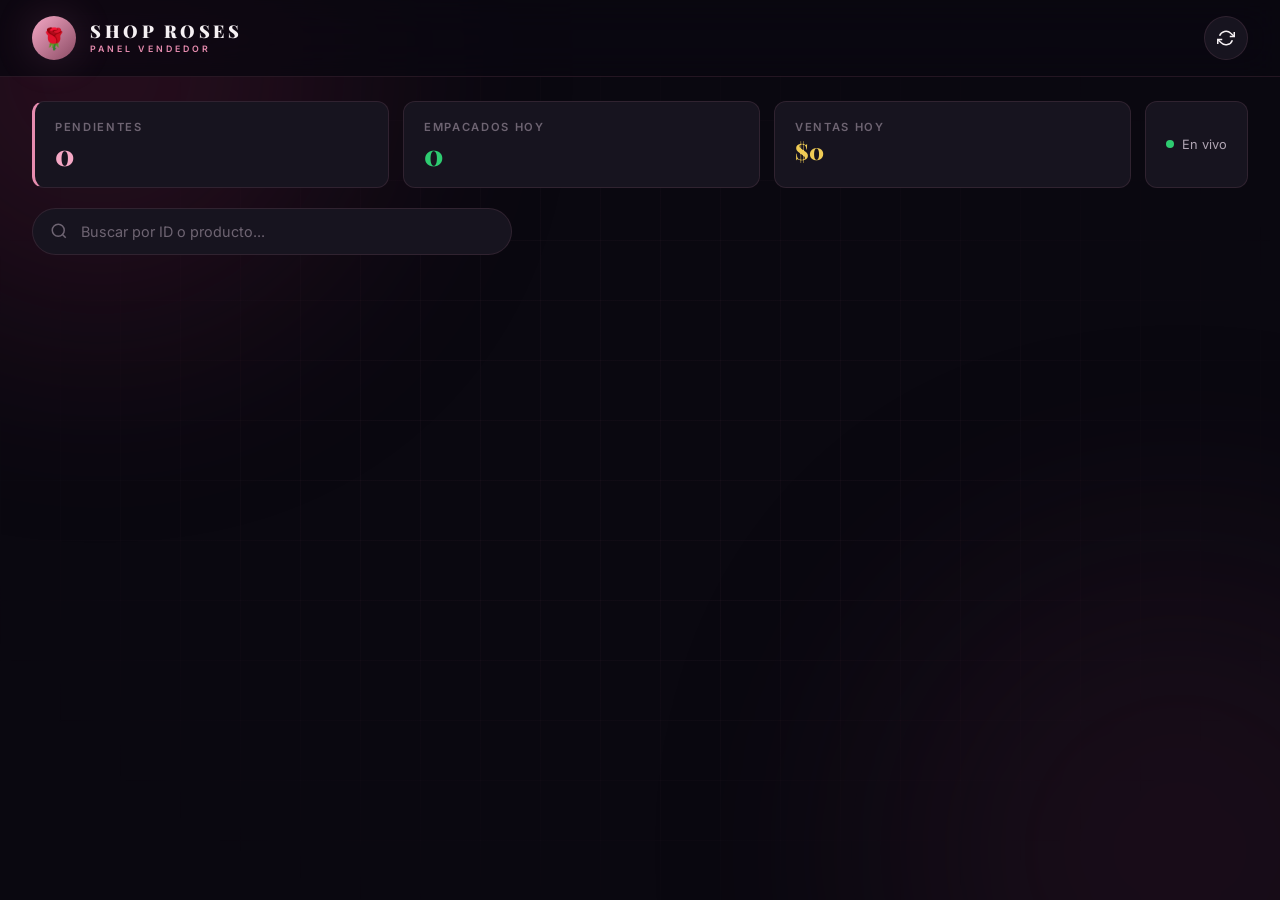
<file: vendedor.html.html>
<!DOCTYPE html>
<html lang="es">
<head>
  <meta charset="UTF-8">
  <meta name="viewport" content="width=device-width, initial-scale=1.0, maximum-scale=1.0, user-scalable=no">
  <meta name="theme-color" content="#0a0810">
  <title>Shop Roses · Panel Vendedor</title>
  <link rel="preconnect" href="https://fonts.googleapis.com">
  <link rel="preconnect" href="https://fonts.gstatic.com" crossorigin>
  <link href="https://fonts.googleapis.com/css2?family=Playfair+Display:wght@700;900&family=Inter:wght@300;400;500;600;700;800&display=swap" rel="stylesheet">
  <link rel="stylesheet" href="vendedor.css">
</head>
<body>

  <!-- AMBIENT -->
  <div class="ambient">
    <div class="orb orb-1"></div>
    <div class="orb orb-2"></div>
    <div class="grid-overlay"></div>
  </div>

  <!-- HEADER -->
  <header class="seller-header">
    <div class="seller-brand">
      <span class="brand-mark">🌹</span>
      <div class="brand-text">
        <span class="brand-name">SHOP ROSES</span>
        <span class="brand-tag">PANEL VENDEDOR</span>
      </div>
    </div>
    <div class="header-right">
      <button class="btn-refresh" id="btnRefresh" title="Actualizar pedidos">
        <svg viewBox="0 0 24 24" fill="none" stroke="currentColor" stroke-width="2"><path d="M23 4v6h-6M1 20v-6h6"/><path d="M3.51 9a9 9 0 0 1 14.85-3.36L23 10M1 14l4.64 4.36A9 9 0 0 0 20.49 15"/></svg>
      </button>
    </div>
  </header>

  <!-- STATUS BAR -->
  <section class="status-bar">
    <div class="status-card pendientes">
      <span class="status-label">Pendientes</span>
      <span class="status-num" id="countPendientes">0</span>
    </div>
    <div class="status-card success">
      <span class="status-label">Empacados hoy</span>
      <span class="status-num" id="countEmpacados">0</span>
    </div>
    <div class="status-card money">
      <span class="status-label">Ventas hoy</span>
      <span class="status-num" id="countVentas">$0</span>
    </div>
    <div class="status-live" id="liveIndicator">
      <span class="live-dot"></span>
      <span id="liveText">En vivo</span>
    </div>
  </section>

  <!-- BUSCADOR -->
  <section class="search-section">
    <div class="search-wrap">
      <svg class="search-icon" viewBox="0 0 24 24" fill="none" stroke="currentColor" stroke-width="2"><circle cx="11" cy="11" r="8"/><path d="m21 21-4.35-4.35"/></svg>
      <input type="text" id="searchPedido" placeholder="Buscar por ID o producto...">
    </div>
  </section>

  <!-- LISTA DE PEDIDOS -->
  <main class="pedidos-grid" id="pedidosList"></main>

  <!-- ESTADO VACÍO -->
  <div class="empty-state" id="emptyState" style="display:none">
    <div class="empty-icon">✅</div>
    <h2>Todo al día</h2>
    <p>No hay pedidos pendientes por empacar</p>
  </div>

  <!-- TOAST -->
  <div class="toast-container" id="toastContainer"></div>

  <!-- CONFIRMACIÓN -->
  <div class="confirm-overlay" id="confirmOverlay">
    <div class="confirm-box">
      <div class="confirm-icon">📦</div>
      <h3>¿Empacar este pedido?</h3>
      <p id="confirmText">Pedido #</p>
      <div class="confirm-actions">
        <button class="btn-secondary" id="btnCancel">Cancelar</button>
        <button class="btn-confirm" id="btnConfirm">Sí, empacar</button>
      </div>
    </div>
  </div>

  <script src="vendedor.js"></script>
</body>
</html>
</file>
<file: styles.css>
/* ============ RESET & VARIABLES ============ */
*, *::before, *::after { box-sizing: border-box; margin: 0; padding: 0; }

:root {
  --bg: #0a0810;
  --bg-soft: #12101a;
  --surface: #17141f;
  --surface-hi: #1f1b2b;
  --border: rgba(230, 140, 175, 0.12);
  --border-hi: rgba(230, 140, 175, 0.4);
  --rose: #e68caf;
  --rose-hi: #f5a8c5;
  --rose-dim: #8a4a63;
  --gold: #d4af37;
  --gold-hi: #f0cc55;
  --text: #f5f0f3;
  --text-mid: #b0a5b3;
  --text-dim: #6e6472;
  --danger: #ff4d6d;
  --success: #2ecc71;
  --radius: 18px;
  --radius-sm: 12px;
  --shadow-lg: 0 25px 60px -15px rgba(0,0,0,0.8);
  --shadow-glow: 0 0 40px rgba(230, 140, 175, 0.18);
  --font-display: 'Playfair Display', serif;
  --font-body: 'Inter', sans-serif;
  --ease: cubic-bezier(0.22, 1, 0.36, 1);
}

html { scroll-behavior: smooth; }
body { font-family: var(--font-body); background: var(--bg); color: var(--text); min-height: 100vh; overflow-x: hidden; -webkit-font-smoothing: antialiased; padding-bottom: 40px; -webkit-tap-highlight-color: transparent; }
button { font-family: inherit; cursor: pointer; border: none; background: none; color: inherit; }
input { font-family: inherit; }
img { display: block; max-width: 100%; }
::selection { background: var(--rose); color: var(--bg); }

/* AMBIENT & LOADER */
.ambient { position: fixed; inset: 0; z-index: 0; pointer-events: none; overflow: hidden; }
.orb { position: absolute; border-radius: 50%; filter: blur(120px); opacity: 0.35; }
.orb-1 { width: 500px; height: 500px; background: #6b1e3f; top: -180px; left: -150px; animation: drift 18s ease-in-out infinite; }
.orb-2 { width: 600px; height: 600px; background: #3a1a2e; bottom: -250px; right: -200px; animation: drift 22s ease-in-out infinite reverse; }
.orb-3 { width: 400px; height: 400px; background: #7a2a4a; top: 45%; left: 45%; animation: drift 26s ease-in-out infinite; opacity: 0.15; }
@keyframes drift { 0%, 100% { transform: translate(0, 0) scale(1); } 50% { transform: translate(60px, -40px) scale(1.1); } }
.grid-overlay { position: absolute; inset: 0; background-image: linear-gradient(rgba(230,140,175,0.03) 1px, transparent 1px), linear-gradient(90deg, rgba(230,140,175,0.03) 1px, transparent 1px); background-size: 60px 60px; mask-image: radial-gradient(ellipse at center, black 30%, transparent 80%); -webkit-mask-image: radial-gradient(ellipse at center, black 30%, transparent 80%); }

.loader { position: fixed; inset: 0; background: var(--bg); z-index: 9999; display: flex; flex-direction: column; align-items: center; justify-content: center; transition: opacity 0.6s var(--ease), visibility 0.6s; }
.loader.hidden { opacity: 0; visibility: hidden; }
.loader-rose { font-size: 3rem; margin-bottom: 16px; animation: roseFloat 2s ease-in-out infinite; }
@keyframes roseFloat { 0%, 100% { transform: translateY(0) rotate(-5deg); } 50% { transform: translateY(-10px) rotate(5deg); } }
.loader-logo { font-family: var(--font-display); font-size: 2.2rem; font-weight: 900; letter-spacing: 0.35em; color: var(--rose); margin-bottom: 30px; text-shadow: 0 0 30px rgba(230,140,175,0.5); animation: pulse 1.5s ease-in-out infinite; }
@keyframes pulse { 0%, 100% { opacity: 0.6; } 50% { opacity: 1; } }
.loader-bar { width: 200px; height: 2px; background: rgba(230,140,175,0.15); border-radius: 2px; overflow: hidden; }
.loader-progress { height: 100%; background: linear-gradient(90deg, var(--rose-dim), var(--rose-hi)); width: 0; animation: load 1.8s var(--ease) forwards; }
@keyframes load { to { width: 100%; } }
.loader-text { margin-top: 20px; color: var(--text-dim); font-size: 0.8rem; letter-spacing: 0.2em; text-transform: uppercase; }

/* HEADER & HERO */
.header { position: sticky; top: 0; z-index: 100; display: flex; align-items: center; justify-content: space-between; padding: 18px 40px; background: rgba(10, 8, 16, 0.7); backdrop-filter: blur(20px) saturate(180%); -webkit-backdrop-filter: blur(20px) saturate(180%); border-bottom: 1px solid var(--border); transition: all 0.3s var(--ease); }
.header.scrolled { padding: 12px 40px; background: rgba(10, 8, 16, 0.92); }
.header-brand { display: flex; align-items: center; gap: 14px; }
.brand-mark { width: 44px; height: 44px; border-radius: 50%; background: linear-gradient(135deg, var(--rose-hi), var(--rose-dim)); display: flex; align-items: center; justify-content: center; font-size: 1.3rem; box-shadow: var(--shadow-glow); }
.brand-text { display: flex; flex-direction: column; line-height: 1; }
.brand-name { font-family: var(--font-display); font-weight: 900; font-size: 1.2rem; letter-spacing: 0.2em; color: var(--text); }
.brand-tag { font-size: 0.58rem; letter-spacing: 0.35em; color: var(--rose); margin-top: 5px; font-weight: 500; }
.header-actions { display: flex; gap: 10px; }
.icon-btn { position: relative; width: 48px; height: 48px; border-radius: 50%; display: flex; align-items: center; justify-content: center; background: var(--surface); border: 1px solid var(--border); color: var(--text); transition: all 0.25s var(--ease); }
.icon-btn:hover, .icon-btn:active { border-color: var(--border-hi); background: var(--surface-hi); transform: translateY(-2px); }
.icon-btn svg { width: 20px; height: 20px; }
.icon-btn .badge { position: absolute; top: -2px; right: -2px; min-width: 20px; height: 20px; padding: 0 6px; border-radius: 10px; background: var(--rose); color: var(--bg); font-size: 0.7rem; font-weight: 700; display: flex; align-items: center; justify-content: center; opacity: 0; transform: scale(0.5); transition: all 0.3s var(--ease); }
.icon-btn .badge.show { opacity: 1; transform: scale(1); }

.hero { position: relative; z-index: 1; padding: 70px 40px 50px; max-width: 1400px; margin: 0 auto; text-align: center; }
.hero-inner { animation: fadeUp 1s var(--ease) 0.3s both; }
.hero-eyebrow { display: inline-flex; align-items: center; gap: 12px; font-size: 0.75rem; letter-spacing: 0.3em; text-transform: uppercase; color: var(--rose); margin-bottom: 24px; }
.hero-eyebrow .line { width: 40px; height: 1px; background: var(--rose); }
.hero-title { font-family: var(--font-display); font-weight: 900; font-size: clamp(2.5rem, 5vw, 4.5rem); line-height: 1.05; margin-bottom: 24px; letter-spacing: -0.02em; }
.hero-title em { font-style: italic; background: linear-gradient(135deg, var(--rose-hi), var(--gold)); -webkit-background-clip: text; -webkit-text-fill-color: transparent; background-clip: text; }
.hero-sub { color: var(--text-mid); font-size: 1.05rem; max-width: 620px; margin: 0 auto 40px; line-height: 1.6; }
.hero-sub strong { color: var(--rose-hi); }
.hero-stats { display: inline-flex; align-items: center; gap: 32px; padding: 20px 36px; border-radius: 100px; background: var(--surface); border: 1px solid var(--border); backdrop-filter: blur(10px); }
.stat { display: flex; flex-direction: column; align-items: center; gap: 4px; }
.stat-num { font-family: var(--font-display); font-size: 1.5rem; font-weight: 700; color: var(--rose-hi); }
.stat-label { font-size: 0.7rem; letter-spacing: 0.15em; text-transform: uppercase; color: var(--text-dim); }
.stat-divider { width: 1px; height: 32px; background: var(--border); }
@keyframes fadeUp { from { opacity: 0; transform: translateY(30px); } to { opacity: 1; transform: translateY(0); } }

/* FILTERS & CATALOG */
.filters { position: relative; z-index: 1; max-width: 1400px; margin: 0 auto; padding: 20px 40px 30px; display: flex; flex-direction: column; gap: 20px; }
.search-wrap { position: relative; max-width: 480px; width: 100%; }
.search-icon { position: absolute; left: 20px; top: 50%; transform: translateY(-50%); width: 18px; height: 18px; color: var(--text-dim); pointer-events: none; }
.search-wrap input { width: 100%; padding: 16px 20px 16px 52px; background: var(--surface); border: 1px solid var(--border); border-radius: 100px; color: var(--text); font-size: 0.95rem; transition: all 0.3s var(--ease); outline: none; }
.search-wrap input::placeholder { color: var(--text-dim); }
.search-wrap input:focus { border-color: var(--border-hi); box-shadow: 0 0 0 4px rgba(230,140,175,0.08); }
.categories { display: flex; gap: 10px; overflow-x: auto; scrollbar-width: none; padding-bottom: 4px; }
.categories::-webkit-scrollbar { display: none; }
.cat-chip { flex-shrink: 0; padding: 12px 22px; border-radius: 100px; background: var(--surface); border: 1px solid var(--border); color: var(--text-mid); font-size: 0.85rem; font-weight: 500; letter-spacing: 0.05em; transition: all 0.3s var(--ease); white-space: nowrap; }
.cat-chip:hover { color: var(--text); border-color: var(--border-hi); }
.cat-chip.active { background: linear-gradient(135deg, var(--rose-hi), var(--rose)); color: var(--bg); border-color: transparent; font-weight: 700; box-shadow: 0 8px 25px rgba(230,140,175,0.3); }

.catalog { position: relative; z-index: 1; max-width: 1400px; margin: 0 auto; padding: 20px 40px 80px; display: grid; grid-template-columns: repeat(auto-fill, minmax(280px, 1fr)); gap: 28px; }
.product-card { position: relative; border-radius: var(--radius); overflow: hidden; background: var(--surface); border: 1px solid var(--border); cursor: pointer; transition: transform 0.5s var(--ease), border-color 0.4s, box-shadow 0.4s; animation: cardIn 0.7s var(--ease) both; }
@keyframes cardIn { from { opacity: 0; transform: translateY(40px) scale(0.95); } to { opacity: 1; transform: translateY(0) scale(1); } }
.product-card:hover, .product-card:active { border-color: var(--border-hi); box-shadow: var(--shadow-lg), 0 0 60px rgba(230,140,175,0.12); transform: translateY(-6px); }
.card-image { position: relative; aspect-ratio: 4/5; overflow: hidden; background: var(--surface-hi); }
.card-image img { width: 100%; height: 100%; object-fit: cover; transition: transform 0.8s var(--ease); }
.product-card:hover .card-image img { transform: scale(1.08); }
.discount-badge { position: absolute; top: 16px; left: 16px; padding: 8px 14px; border-radius: 8px; background: var(--danger); color: white; font-size: 0.75rem; font-weight: 800; letter-spacing: 0.05em; box-shadow: 0 6px 20px rgba(255,77,109,0.4); animation: badgePulse 2s ease-in-out infinite; z-index: 2; }
@keyframes badgePulse { 0%, 100% { transform: scale(1); } 50% { transform: scale(1.06); } }
.stock-tag { position: absolute; bottom: 16px; left: 16px; padding: 6px 12px; border-radius: 100px; background: rgba(10,8,16,0.85); backdrop-filter: blur(10px); border: 1px solid var(--border-hi); font-size: 0.7rem; font-weight: 600; letter-spacing: 0.05em; color: var(--rose-hi); display: flex; align-items: center; gap: 6px; }
.stock-tag.low { color: #ff9e40; border-color: rgba(255,158,64,0.4); }
.stock-tag .dot { width: 6px; height: 6px; border-radius: 50%; background: currentColor; animation: blink 1.5s infinite; }
.stock-tag.soldout { color: var(--danger); border-color: rgba(255,77,109,0.4); }
@keyframes blink { 50% { opacity: 0.3; } }

.points-badge { position: absolute; top: 16px; right: 16px; padding: 6px 10px; border-radius: 8px; background: rgba(240, 204, 85, 0.15); backdrop-filter: blur(10px); border: 1px solid var(--gold); color: var(--gold-hi); font-size: 0.75rem; font-weight: 800; display: flex; align-items: center; gap: 4px; z-index: 2; }

.card-body { padding: 22px 22px 24px; }
.card-cat { font-size: 0.68rem; letter-spacing: 0.25em; text-transform: uppercase; color: var(--rose-dim); margin-bottom: 8px; font-weight: 600; }
.card-title { font-family: var(--font-display); font-size: 1.15rem; font-weight: 700; line-height: 1.3; margin-bottom: 14px; color: var(--text); }
.card-prices { display: flex; align-items: baseline; gap: 10px; flex-wrap: wrap; }
.price-old { font-size: 0.9rem; color: var(--text-dim); text-decoration: line-through; font-weight: 500; }
.price-new { font-family: var(--font-display); font-size: 1.6rem; font-weight: 900; color: var(--rose-hi); letter-spacing: -0.01em; }
.card-cta { margin-top: 18px; width: 100%; padding: 14px; background: linear-gradient(135deg, var(--rose-hi), var(--rose)); color: var(--bg); border-radius: 100px; font-size: 0.85rem; font-weight: 700; letter-spacing: 0.1em; text-transform: uppercase; transition: all 0.3s var(--ease); }
.card-cta:hover, .card-cta:active { transform: scale(1.02); box-shadow: 0 10px 30px rgba(230,140,175,0.35); }
.card-cta:disabled { opacity: 0.4; cursor: not-allowed; transform: none; }

/* MODALES */
.modal-overlay { position: fixed; inset: 0; z-index: 200; background: rgba(0,0,0,0.85); backdrop-filter: blur(8px); display: flex; align-items: center; justify-content: center; padding: 20px; opacity: 0; visibility: hidden; transition: all 0.4s var(--ease); }
.modal-overlay.open { opacity: 1; visibility: visible; }
.cart-modal { position: relative; width: 100%; max-width: 800px; max-height: 90vh; background: var(--bg-soft); border: 1px solid var(--border-hi); border-radius: var(--radius); box-shadow: var(--shadow-lg), var(--shadow-glow); display: flex; flex-direction: column; transform: scale(0.9) translateY(20px); transition: transform 0.4s var(--ease); overflow: hidden; }
.modal-overlay.open .cart-modal { transform: scale(1) translateY(0); }
.cart-header { padding: 24px 30px; border-bottom: 1px solid var(--border); display: flex; justify-content: space-between; align-items: center; background: var(--surface); }
.cart-header h2 { font-family: var(--font-display); font-size: 1.8rem; font-weight: 900; }
.drawer-sub { font-size: 0.9rem; color: var(--text-mid); margin-top: 4px; }
.close-btn { width: 40px; height: 40px; border-radius: 50%; background: var(--bg); border: 1px solid var(--border); color: var(--text); font-size: 1.2rem; transition: all 0.25s; }
.close-btn:hover { background: var(--danger); border-color: var(--danger); }
.cart-body { flex: 1; overflow-y: auto; padding: 24px 30px; display: flex; flex-direction: column; gap: 30px; }
.cart-body::-webkit-scrollbar { width: 8px; }
.cart-body::-webkit-scrollbar-thumb { background: var(--surface-hi); border-radius: 4px; }
.cart-section { background: var(--surface); border: 1px solid var(--border); border-radius: var(--radius-sm); padding: 20px; }
.section-title { font-family: var(--font-display); font-size: 1.2rem; color: var(--rose-hi); margin-bottom: 15px; border-bottom: 1px dashed var(--border); padding-bottom: 10px; }
.cart-items-list { display: flex; flex-direction: column; gap: 12px; }
.cart-item { display: flex; gap: 16px; padding: 16px; background: var(--bg); border: 1px solid var(--border); border-radius: var(--radius-sm); align-items: center; }
.cart-item img { width: 90px; height: 90px; border-radius: 10px; object-fit: cover; flex-shrink: 0; border: 1px solid var(--border); }
.cart-item-info { flex: 1; display: flex; flex-direction: column; gap: 6px; }
.cart-item-info h4 { font-size: 1.1rem; font-weight: 700; color: var(--text); }
.cart-item-qty { display: flex; align-items: center; gap: 16px; margin-top: 8px; }
.qty-btn { width: 36px; height: 36px; border-radius: 50%; background: var(--surface-hi); border: 1px solid var(--border); color: var(--text); font-size: 1.3rem; font-weight: 700; display: flex; align-items: center; justify-content: center; transition: all 0.2s; }
.qty-btn:hover { background: var(--rose); color: var(--bg); border-color: var(--rose); }
.qty-num { font-size: 1.2rem; font-weight: 700; min-width: 30px; text-align: center; }
.remove-btn { color: var(--text-dim); font-size: 1.3rem; padding: 8px; transition: color 0.2s; }
.remove-btn:hover { color: var(--danger); }
.totals { display: flex; flex-direction: column; gap: 12px; }
.total-row { display: flex; justify-content: space-between; font-size: 1rem; color: var(--text-mid); }
.total-row.discount { color: var(--success); font-weight: 600; }
.total-row.grand { font-size: 1.2rem; font-weight: 700; color: var(--text); padding-top: 15px; margin-top: 5px; border-top: 1px solid var(--border); align-items: center;}
.total-row.grand span:last-child { color: var(--rose-hi); font-size: 1.8rem; font-family: var(--font-display); font-weight: 900; }
.cart-footer { padding: 20px 30px; background: var(--surface); border-top: 1px solid var(--border); }
.btn-primary { width: 100%; padding: 20px; border-radius: 100px; background: linear-gradient(135deg, var(--rose-hi), var(--rose)); color: var(--bg); font-size: 1.1rem; font-weight: 800; letter-spacing: 0.1em; text-transform: uppercase; display: flex; align-items: center; justify-content: center; gap: 10px; transition: all 0.3s var(--ease); }
.btn-primary:hover { transform: translateY(-2px); box-shadow: 0 12px 35px rgba(230,140,175,0.4); }
.drawer-note { text-align: center; font-size: 0.8rem; color: var(--text-dim); margin-top: 12px; }
.combo-hint { font-size: 0.9rem; padding: 12px 16px; border-radius: var(--radius-sm); background: rgba(230,140,175,0.1); border: 1px solid var(--border-hi); color: var(--rose-hi); margin-bottom: 12px; display: none; }
.combo-hint.show { display: block; }

/* MODAL DEL PRODUCTO INDIVIDUAL */
.modal { position: relative; width: 100%; max-width: 900px; max-height: 90vh; background: var(--bg-soft); border: 1px solid var(--border); border-radius: var(--radius); overflow-y: auto; box-shadow: var(--shadow-lg); transform: scale(0.9) translateY(20px); transition: transform 0.4s var(--ease); }
.modal-overlay.open .modal { transform: scale(1) translateY(0); }
.modal-close { position: absolute; top: 16px; right: 16px; z-index: 5; width: 40px; height: 40px; border-radius: 50%; background: rgba(10,8,16,0.8); backdrop-filter: blur(10px); border: 1px solid var(--border); color: white; font-size: 1.1rem; transition: all 0.25s; }
.modal-close:hover { background: var(--danger); border-color: var(--danger); }
.modal-grid { display: grid; grid-template-columns: 1fr 1fr; }

/* ESTILOS DE LA GALERÍA */
.modal-img-container { background: var(--surface-hi); display: flex; flex-direction: column; }
#modalMainImg { width: 100%; height: 500px; object-fit: cover; }
.gallery-thumbs { display: flex; gap: 10px; padding: 15px; background: var(--bg); overflow-x: auto; border-top: 1px solid var(--border); }
.gallery-thumb { width: 60px; height: 60px; object-fit: cover; border-radius: 8px; cursor: pointer; opacity: 0.5; transition: all 0.3s; border: 2px solid transparent; }
.gallery-thumb:hover { opacity: 0.8; }
.gallery-thumb.active { opacity: 1; border-color: var(--rose-hi); transform: scale(1.05); }

.modal-info { padding: 40px; display: flex; flex-direction: column; }
.modal-cat { font-size: 0.75rem; letter-spacing: 0.3em; color: var(--rose); text-transform: uppercase; font-weight: 600; margin-bottom: 12px; }
.modal-title { font-family: var(--font-display); font-size: 2rem; font-weight: 900; line-height: 1.15; margin-bottom: 20px; }
.modal-prices { display: flex; align-items: baseline; gap: 14px; margin-bottom: 24px; flex-wrap: wrap; }
.modal-prices .price-old { font-size: 1.1rem; }
.modal-prices .price-new { font-size: 2.2rem; }
.modal-cta { margin-top: auto; padding: 18px; background: linear-gradient(135deg, var(--rose-hi), var(--rose)); color: var(--bg); border-radius: 100px; font-size: 1rem; font-weight: 700; letter-spacing: 0.08em; text-transform: uppercase; transition: all 0.3s var(--ease); }
.modal-cta:hover { transform: scale(1.02); }
.modal-cta:disabled { opacity: 0.4; cursor: not-allowed; }
.cross-sell-box { margin-top: 24px; padding: 20px; border-radius: var(--radius-sm); background: linear-gradient(135deg, rgba(230,140,175,0.1), rgba(212,175,55,0.04)); border: 1px dashed var(--border-hi); }

/* TOASTS Y ÉXITO */
.toast-container { position: fixed; bottom: 30px; left: 50%; transform: translateX(-50%); z-index: 10000; display: flex; flex-direction: column; gap: 10px; pointer-events: none; width: 90%; max-width: 400px; align-items: center; }
.toast { padding: 14px 24px; border-radius: 100px; background: var(--surface-hi); border: 1px solid var(--border-hi); color: var(--text); font-size: 0.9rem; font-weight: 500; box-shadow: var(--shadow-lg); backdrop-filter: blur(20px); animation: toastIn 0.4s var(--ease); display: flex; align-items: center; gap: 10px; }
.toast.success { border-color: var(--success); }
.toast.success::before { content: "✓"; color: var(--success); font-weight: 700; }
.toast.error { border-color: var(--danger); }
.toast.error::before { content: "⚠"; color: var(--danger); }
@keyframes toastIn { from { opacity: 0; transform: translateY(20px); } to { opacity: 1; transform: translateY(0); } }
.toast.out { animation: toastOut 0.3s var(--ease) forwards; }
@keyframes toastOut { to { opacity: 0; transform: translateY(-10px); } }
.success-modal { width: 100%; max-width: 440px; padding: 50px 40px; text-align: center; background: var(--bg-soft); border: 1px solid var(--border-hi); border-radius: var(--radius); box-shadow: var(--shadow-lg), var(--shadow-glow); transform: scale(0.9); transition: transform 0.4s var(--ease); }
.modal-overlay.open .success-modal { transform: scale(1); }
.success-icon { width: 80px; height: 80px; margin: 0 auto 24px; border-radius: 50%; background: linear-gradient(135deg, var(--rose-hi), var(--rose)); display: flex; align-items: center; justify-content: center; font-size: 2.5rem; color: var(--bg); font-weight: 900; animation: successPop 0.6s var(--ease); box-shadow: 0 0 40px rgba(230,140,175,0.5); }
@keyframes successPop { 0% { transform: scale(0); } 60% { transform: scale(1.15); } 100% { transform: scale(1); } }
.success-modal h2 { font-family: var(--font-display); font-size: 2rem; font-weight: 900; margin-bottom: 12px; color: var(--rose-hi); }
.success-order { font-size: 0.9rem; color: var(--gold-hi); font-weight: 700; letter-spacing: 0.1em; margin-bottom: 20px; }
.success-msg { color: var(--text-mid); line-height: 1.6; font-size: 0.95rem; margin-bottom: 30px; }

/* RESPONSIVE */
@media (max-width: 768px) {
  .cart-modal { height: 95vh; max-height: 95vh; width: 95%; }
  .cart-body { padding: 15px; gap: 15px; }
  .cart-item { flex-direction: column; align-items: flex-start; }
  .cart-item img { width: 100%; height: 150px; }
  .cart-header { padding: 15px; }
  .cart-footer { padding: 15px; }
  .modal-grid { grid-template-columns: 1fr; }
  #modalMainImg { height: 300px; }
}
</file>
<file: vendedor.css>
/* ============ RESET & VARIABLES ============ */
*, *::before, *::after { box-sizing: border-box; margin: 0; padding: 0; }

:root {
  --bg: #0a0810;
  --bg-soft: #12101a;
  --surface: #17141f;
  --surface-hi: #1f1b2b;
  --border: rgba(230, 140, 175, 0.12);
  --border-hi: rgba(230, 140, 175, 0.4);
  --rose: #e68caf;
  --rose-hi: #f5a8c5;
  --rose-dim: #8a4a63;
  --gold-hi: #f0cc55;
  --text: #f5f0f3;
  --text-mid: #b0a5b3;
  --text-dim: #6e6472;
  --danger: #ff4d6d;
  --success: #2ecc71;
  --radius: 18px;
  --radius-sm: 12px;
  --font-display: 'Playfair Display', serif;
  --font-body: 'Inter', sans-serif;
  --ease: cubic-bezier(0.22, 1, 0.36, 1);
}

body {
  font-family: var(--font-body);
  background: var(--bg);
  color: var(--text);
  min-height: 100vh;
  -webkit-font-smoothing: antialiased;
  -webkit-tap-highlight-color: transparent;
  padding-bottom: 40px;
}

button { font-family: inherit; cursor: pointer; border: none; background: none; color: inherit; }
input { font-family: inherit; }
::selection { background: var(--rose); color: var(--bg); }

/* ============ AMBIENT ============ */
.ambient { position: fixed; inset: 0; z-index: 0; pointer-events: none; overflow: hidden; }
.orb { position: absolute; border-radius: 50%; filter: blur(120px); opacity: 0.3; }
.orb-1 { width: 500px; height: 500px; background: #6b1e3f; top: -180px; left: -150px; animation: drift 18s ease-in-out infinite; }
.orb-2 { width: 600px; height: 600px; background: #3a1a2e; bottom: -250px; right: -200px; animation: drift 22s ease-in-out infinite reverse; }
@keyframes drift {
  0%, 100% { transform: translate(0, 0) scale(1); }
  50% { transform: translate(60px, -40px) scale(1.1); }
}
.grid-overlay {
  position: absolute; inset: 0;
  background-image:
    linear-gradient(rgba(230,140,175,0.03) 1px, transparent 1px),
    linear-gradient(90deg, rgba(230,140,175,0.03) 1px, transparent 1px);
  background-size: 60px 60px;
  mask-image: radial-gradient(ellipse at center, black 30%, transparent 80%);
  -webkit-mask-image: radial-gradient(ellipse at center, black 30%, transparent 80%);
}

/* ============ HEADER ============ */
.seller-header {
  position: sticky; top: 0; z-index: 100;
  display: flex; align-items: center; justify-content: space-between;
  padding: 16px 32px;
  background: rgba(10, 8, 16, 0.85);
  backdrop-filter: blur(20px) saturate(180%);
  -webkit-backdrop-filter: blur(20px) saturate(180%);
  border-bottom: 1px solid var(--border);
}
.seller-brand { display: flex; align-items: center; gap: 14px; }
.brand-mark {
  width: 44px; height: 44px; border-radius: 50%;
  background: linear-gradient(135deg, var(--rose-hi), var(--rose-dim));
  display: flex; align-items: center; justify-content: center;
  font-size: 1.3rem;
  box-shadow: 0 0 40px rgba(230,140,175,0.18);
}
.brand-text { display: flex; flex-direction: column; line-height: 1; }
.brand-name {
  font-family: var(--font-display); font-weight: 900; font-size: 1.1rem;
  letter-spacing: 0.2em;
}
.brand-tag { font-size: 0.55rem; letter-spacing: 0.35em; color: var(--rose); margin-top: 5px; font-weight: 600; }

.header-right { display: flex; align-items: center; gap: 14px; }
.btn-refresh {
  width: 44px; height: 44px; border-radius: 50%;
  background: var(--surface); border: 1px solid var(--border);
  display: flex; align-items: center; justify-content: center;
  transition: all 0.3s var(--ease);
}
.btn-refresh:hover { border-color: var(--border-hi); background: var(--surface-hi); }
.btn-refresh.spinning svg { animation: spin 1s linear infinite; }
.btn-refresh svg { width: 18px; height: 18px; }
@keyframes spin { to { transform: rotate(360deg); } }

/* ============ STATUS BAR ============ */
.status-bar {
  position: relative; z-index: 1;
  display: grid; grid-template-columns: repeat(3, 1fr) auto;
  gap: 14px; padding: 24px 32px 20px;
  max-width: 1400px; margin: 0 auto;
  align-items: stretch;
}
.status-card {
  background: var(--surface); border: 1px solid var(--border);
  border-radius: var(--radius-sm); padding: 18px 20px;
  display: flex; flex-direction: column; gap: 6px;
  transition: all 0.3s var(--ease);
}
.status-card:hover { border-color: var(--border-hi); }
.status-card.pendientes { border-left: 3px solid var(--rose); }
.status-label {
  font-size: 0.7rem; letter-spacing: 0.15em; text-transform: uppercase;
  color: var(--text-dim); font-weight: 600;
}
.status-num {
  font-family: var(--font-display); font-size: 1.8rem; font-weight: 900;
  color: var(--rose-hi); line-height: 1;
}
.status-card.success .status-num { color: var(--success); }
.status-card.money .status-num { color: var(--gold-hi); font-size: 1.4rem; }

.status-live {
  display: flex; align-items: center; gap: 8px;
  padding: 0 20px; font-size: 0.8rem; color: var(--text-mid);
  background: var(--surface); border: 1px solid var(--border);
  border-radius: var(--radius-sm);
}
.live-dot {
  width: 8px; height: 8px; border-radius: 50%;
  background: var(--success);
  animation: pulse-dot 1.5s infinite;
}
@keyframes pulse-dot {
  0%, 100% { opacity: 1; box-shadow: 0 0 0 0 rgba(46,204,113,0.5); }
  50% { opacity: 0.6; box-shadow: 0 0 0 8px rgba(46,204,113,0); }
}

/* ============ SEARCH ============ */
.search-section {
  position: relative; z-index: 1;
  max-width: 1400px; margin: 0 auto; padding: 0 32px 24px;
}
.search-wrap { position: relative; max-width: 480px; }
.search-icon {
  position: absolute; left: 18px; top: 50%; transform: translateY(-50%);
  width: 18px; height: 18px; color: var(--text-dim); pointer-events: none;
}
.search-wrap input {
  width: 100%; padding: 14px 18px 14px 48px;
  background: var(--surface); border: 1px solid var(--border);
  border-radius: 100px; color: var(--text); font-size: 0.9rem;
  outline: none; transition: all 0.3s var(--ease);
}
.search-wrap input::placeholder { color: var(--text-dim); }
.search-wrap input:focus { border-color: var(--border-hi); box-shadow: 0 0 0 4px rgba(230,140,175,0.08); }

/* ============ PEDIDOS GRID ============ */
.pedidos-grid {
  position: relative; z-index: 1;
  max-width: 1400px; margin: 0 auto; padding: 0 32px;
  display: grid;
  grid-template-columns: repeat(auto-fill, minmax(320px, 1fr));
  gap: 18px;
}

.skeleton-card {
  height: 240px; border-radius: var(--radius);
  background: linear-gradient(90deg, var(--surface) 25%, var(--surface-hi) 50%, var(--surface) 75%);
  background-size: 200% 100%;
  animation: shimmer 1.5s infinite;
}
@keyframes shimmer { 0% { background-position: 200% 0; } 100% { background-position: -200% 0; } }

/* PEDIDO CARD */
.pedido-card {
  background: var(--surface); border: 1px solid var(--border);
  border-radius: var(--radius); padding: 22px;
  display: flex; flex-direction: column; gap: 14px;
  transition: all 0.4s var(--ease);
  animation: cardIn 0.6s var(--ease) both;
  position: relative; overflow: hidden;
}
.pedido-card::before {
  content: ''; position: absolute; left: 0; top: 0; bottom: 0; width: 3px;
  background: linear-gradient(180deg, var(--rose-hi), var(--rose-dim));
}
.pedido-card:hover {
  border-color: var(--border-hi);
  transform: translateY(-4px);
  box-shadow: 0 20px 50px -10px rgba(0,0,0,0.6), 0 0 40px rgba(230,140,175,0.08);
}
@keyframes cardIn {
  from { opacity: 0; transform: translateY(20px); }
  to { opacity: 1; transform: translateY(0); }
}
.pedido-card.saliendo { animation: cardOut 0.4s var(--ease) forwards; }
@keyframes cardOut {
  to { opacity: 0; transform: scale(0.9) translateY(-10px); }
}

.pedido-top {
  display: flex; justify-content: space-between; align-items: flex-start;
  gap: 12px;
}
.pedido-id {
  font-family: var(--font-display); font-size: 1.1rem; font-weight: 900;
  color: var(--rose-hi); letter-spacing: 0.02em;
}
.pedido-hora {
  font-size: 0.75rem; color: var(--text-dim);
  background: var(--bg-soft); padding: 4px 10px; border-radius: 100px;
  border: 1px solid var(--border);
  white-space: nowrap;
}

.pedido-productos {
  background: var(--bg-soft); border: 1px solid var(--border);
  border-radius: var(--radius-sm); padding: 14px 16px;
  font-size: 0.85rem; line-height: 1.7; color: var(--text-mid);
}

.pedido-totales {
  display: flex; justify-content: space-between; align-items: baseline;
  padding-top: 12px; border-top: 1px dashed var(--border);
}
.pedido-total-label { font-size: 0.75rem; color: var(--text-dim); letter-spacing: 0.1em; text-transform: uppercase; }
.pedido-total-amount {
  font-family: var(--font-display); font-size: 1.5rem; font-weight: 900;
  color: var(--gold-hi);
}

.btn-empacar {
  width: 100%; padding: 14px;
  background: linear-gradient(135deg, var(--rose-hi), var(--rose));
  color: var(--bg); border-radius: 100px;
  font-size: 0.85rem; font-weight: 800; letter-spacing: 0.08em;
  text-transform: uppercase;
  display: flex; align-items: center; justify-content: center; gap: 8px;
  transition: all 0.3s var(--ease);
}
.btn-empacar:hover { transform: translateY(-2px); box-shadow: 0 10px 30px rgba(230,140,175,0.4); }
.btn-empacar:active { transform: scale(0.98); }
.btn-empacar:disabled { opacity: 0.5; cursor: not-allowed; transform: none; }
.btn-empacar svg { width: 16px; height: 16px; }

/* ============ EMPTY STATE ============ */
.empty-state {
  position: relative; z-index: 1;
  max-width: 1400px; margin: 40px auto; padding: 0 32px;
  text-align: center; color: var(--text-dim);
}
.empty-icon { font-size: 4rem; margin-bottom: 20px; opacity: 0.7; }
.empty-state h2 {
  font-family: var(--font-display); font-size: 1.8rem; font-weight: 900;
  color: var(--text); margin-bottom: 8px;
}
.empty-state p { font-size: 0.95rem; }

/* ============ TOAST ============ */
.toast-container {
  position: fixed; bottom: 30px; left: 50%; transform: translateX(-50%);
  z-index: 500; display: flex; flex-direction: column; gap: 10px;
  pointer-events: none; width: 90%; max-width: 400px; align-items: center;
}
.toast {
  padding: 14px 24px; border-radius: 100px;
  background: var(--surface-hi); border: 1px solid var(--border-hi);
  color: var(--text); font-size: 0.9rem; font-weight: 500;
  box-shadow: 0 25px 60px -15px rgba(0,0,0,0.8);
  backdrop-filter: blur(20px);
  animation: toastIn 0.4s var(--ease);
  display: flex; align-items: center; gap: 10px;
}
.toast.success { border-color: var(--success); }
.toast.success::before { content: "✓"; color: var(--success); font-weight: 700; }
.toast.error { border-color: var(--danger); }
.toast.error::before { content: "⚠"; color: var(--danger); }
@keyframes toastIn { from { opacity: 0; transform: translateY(20px); } to { opacity: 1; transform: translateY(0); } }
.toast.out { animation: toastOut 0.3s var(--ease) forwards; }
@keyframes toastOut { to { opacity: 0; transform: translateY(-10px); } }

/* ============ CONFIRM OVERLAY ============ */
.confirm-overlay {
  position: fixed; inset: 0; z-index: 300;
  background: rgba(0,0,0,0.85); backdrop-filter: blur(8px);
  display: flex; align-items: center; justify-content: center; padding: 20px;
  opacity: 0; visibility: hidden; transition: all 0.4s var(--ease);
}
.confirm-overlay.open { opacity: 1; visibility: visible; }
.confirm-box {
  width: 100%; max-width: 380px; padding: 36px 28px; text-align: center;
  background: var(--bg-soft); border: 1px solid var(--border-hi);
  border-radius: var(--radius);
  transform: scale(0.9); transition: transform 0.4s var(--ease);
}
.confirm-overlay.open .confirm-box { transform: scale(1); }
.confirm-icon { font-size: 3rem; margin-bottom: 16px; }
.confirm-box h3 {
  font-family: var(--font-display); font-size: 1.4rem; font-weight: 900;
  margin-bottom: 8px; color: var(--text);
}
.confirm-box p { font-size: 0.9rem; color: var(--text-mid); margin-bottom: 24px; }
.confirm-actions { display: flex; gap: 10px; }
.btn-secondary, .btn-confirm {
  flex: 1; padding: 14px; border-radius: 100px;
  font-size: 0.85rem; font-weight: 700; letter-spacing: 0.05em;
  transition: all 0.25s var(--ease);
}
.btn-secondary {
  background: var(--surface); color: var(--text-mid); border: 1px solid var(--border);
}
.btn-secondary:hover { background: var(--surface-hi); color: var(--text); }
.btn-confirm {
  background: linear-gradient(135deg, var(--rose-hi), var(--rose)); color: var(--bg);
}
.btn-confirm:hover { transform: translateY(-2px); box-shadow: 0 10px 25px rgba(230,140,175,0.4); }
.btn-confirm:disabled { opacity: 0.5; cursor: not-allowed; transform: none; }

/* ============ RESPONSIVE ============ */
@media (max-width: 900px) {
  .status-bar { grid-template-columns: 1fr 1fr; }
  .status-live { grid-column: 1 / -1; justify-content: center; padding: 12px; }
}
@media (max-width: 640px) {
  .seller-header { padding: 14px 18px; }
  .status-bar { padding: 18px 18px 16px; gap: 10px; }
  .status-num { font-size: 1.4rem; }
  .status-card.money .status-num { font-size: 1.1rem; }
  .search-section { padding: 0 18px 18px; }
  .pedidos-grid { padding: 0 18px; grid-template-columns: 1fr; }
  .empty-state { padding: 0 18px; }
}
</file>
